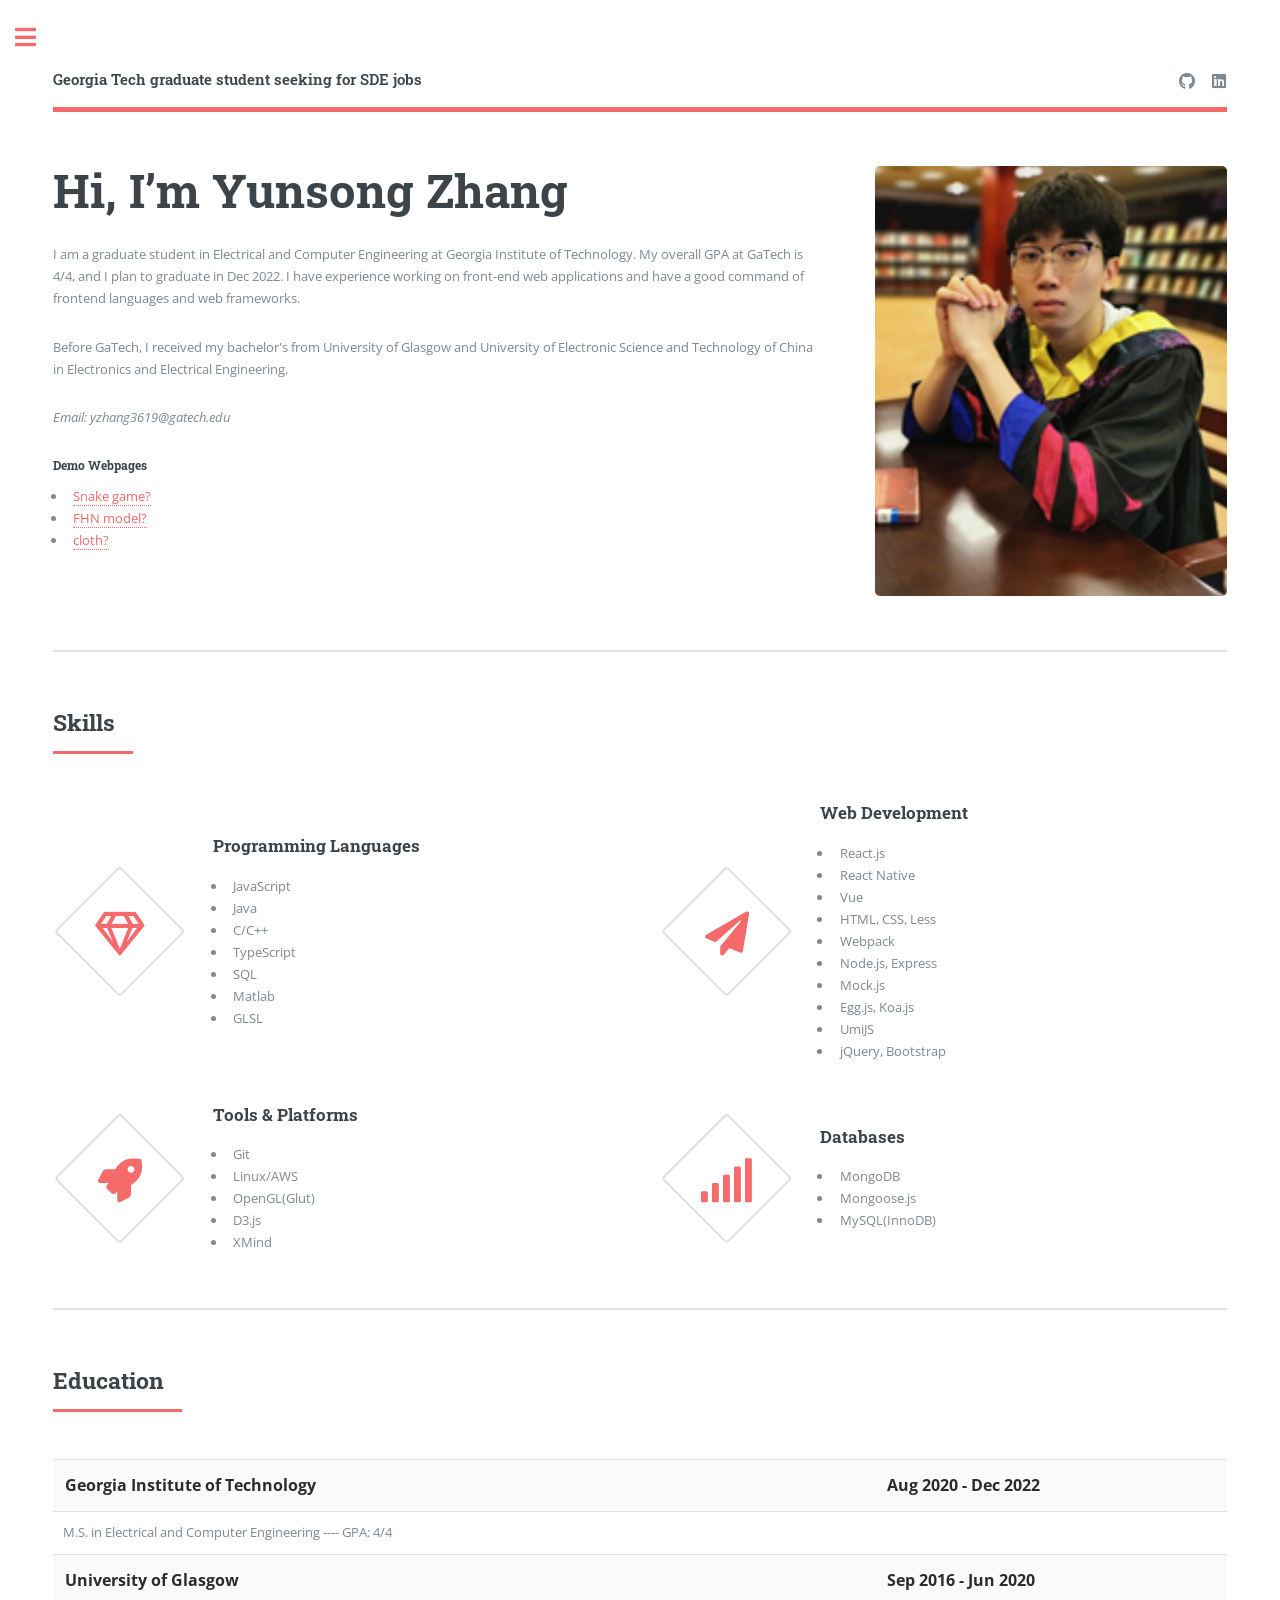
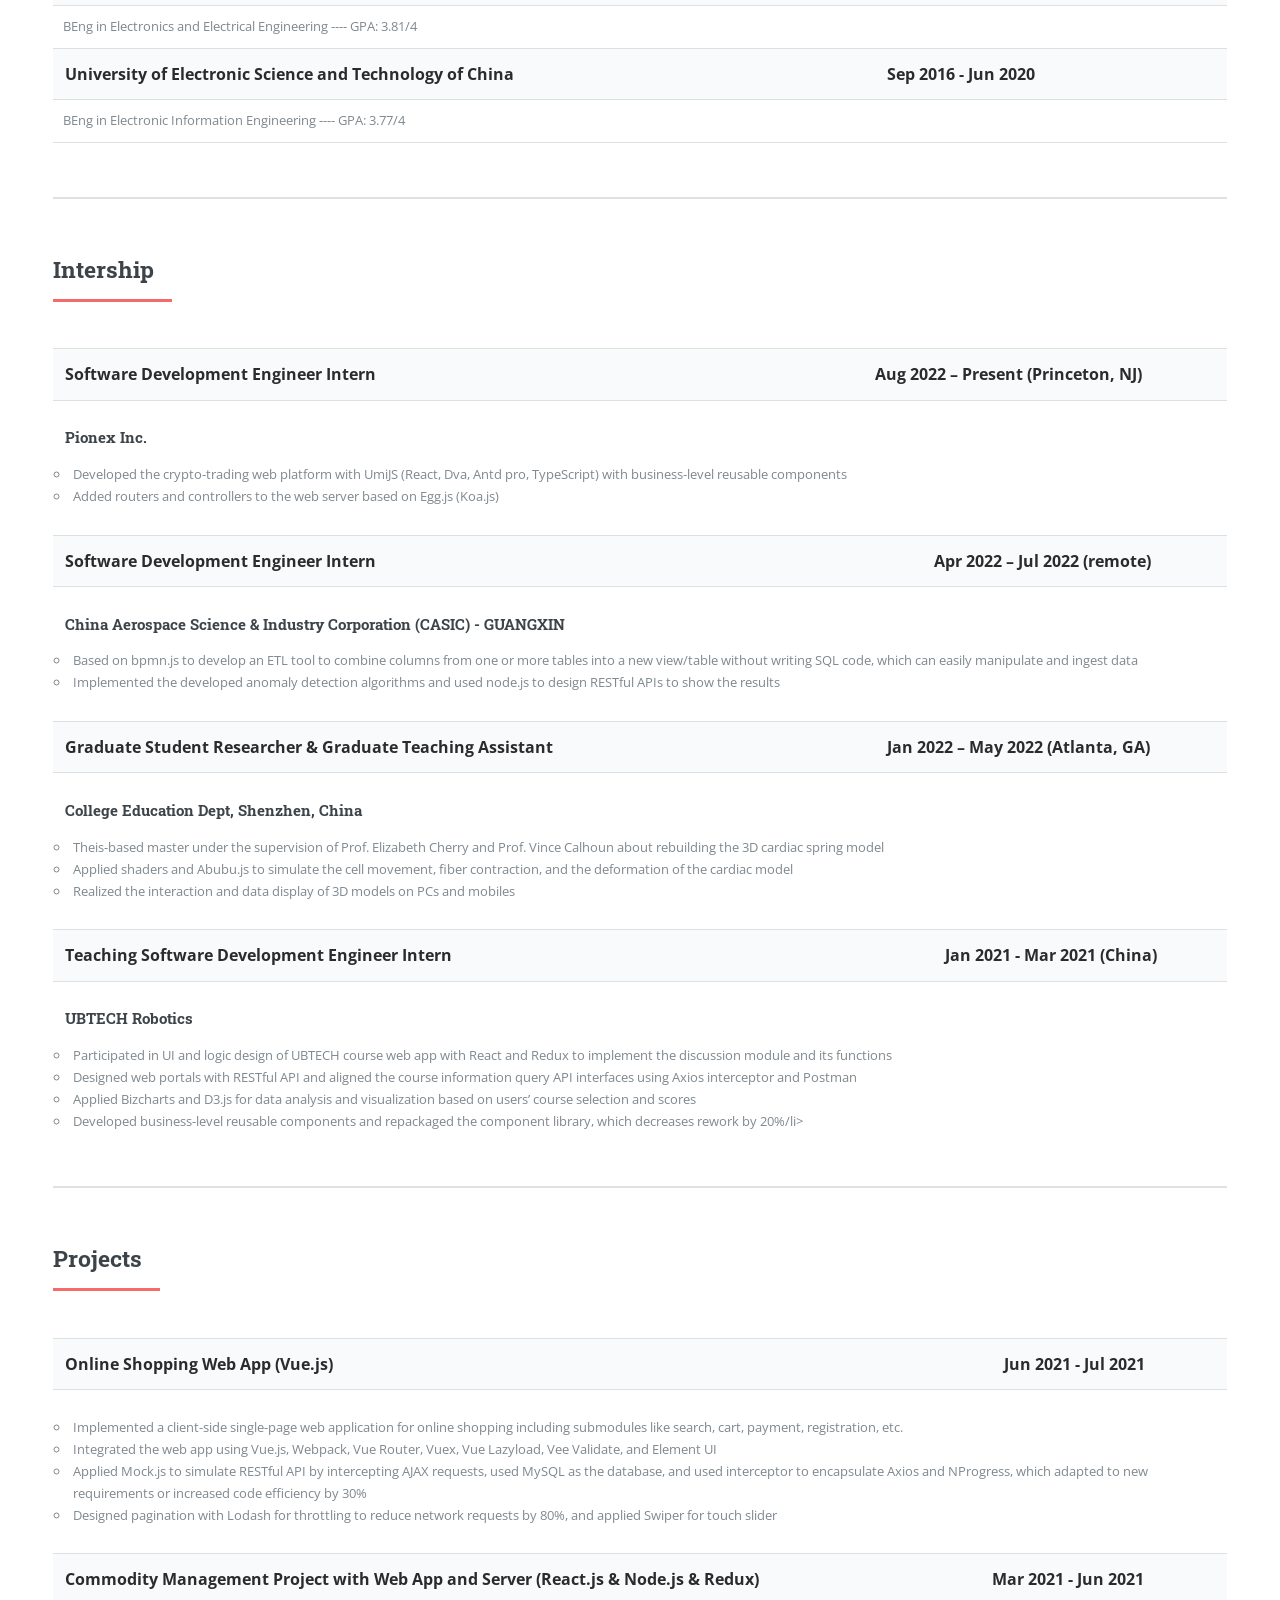
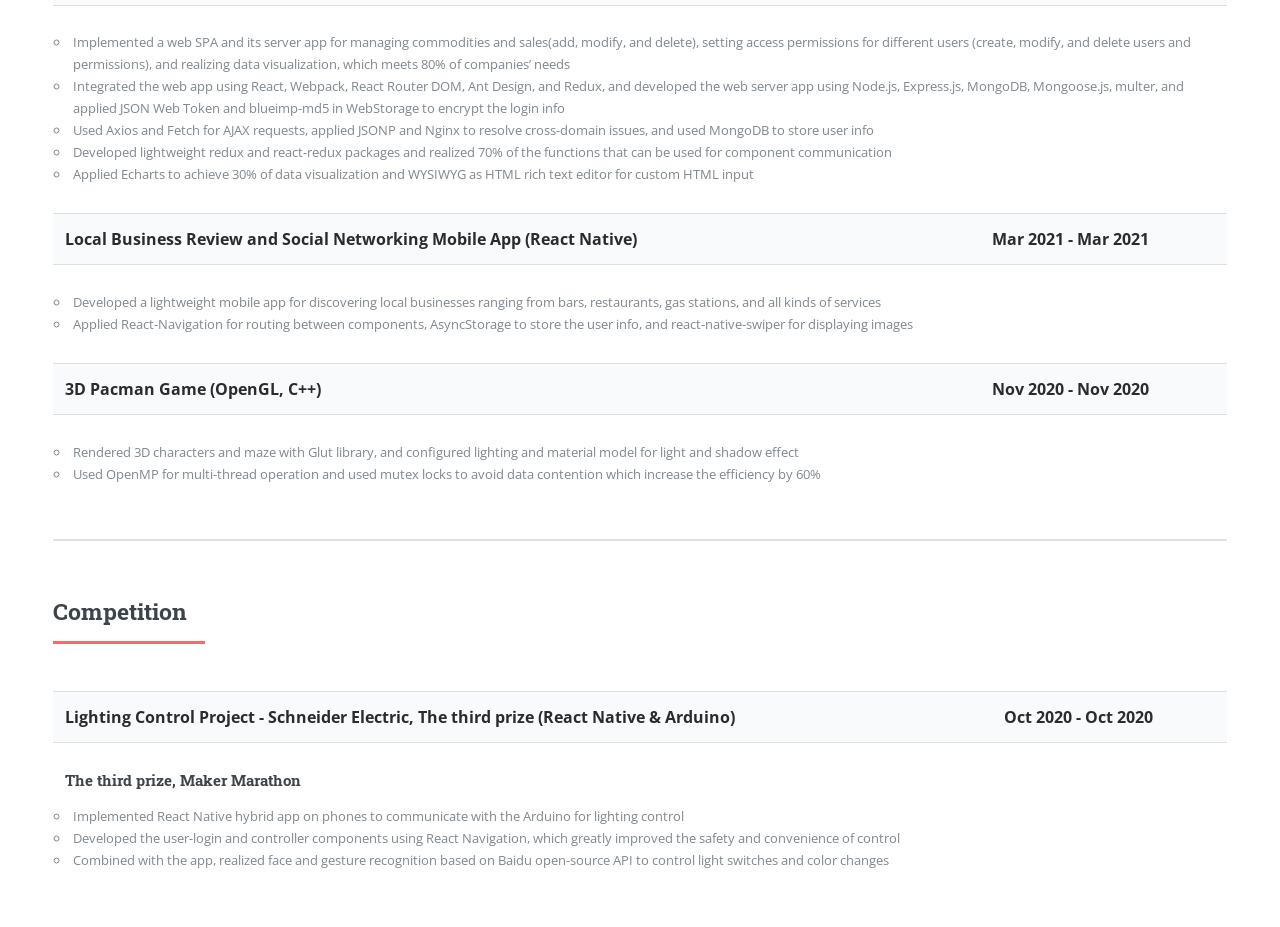
<file: index.html>
<!DOCTYPE HTML>

<html>
	<head>
		<title>Yunsong Zhang</title>
		<meta charset="utf-8" />
		<meta name="viewport" content="width=device-width, initial-scale=1, user-scalable=no" />
		<link rel="stylesheet" href="assets/css/main.css" />
	</head>
	<body class="is-preload">

		<!-- Wrapper -->
			<div id="wrapper">

				<!-- Main -->
					<div id="main">
						<div class="inner">

							<!-- Header -->
								<header id="header">
									<div class="logo"><strong>Georgia Tech graduate student seeking for SDE jobs</strong></div>
									<ul class="icons">
										<li><a href="https://github.com/JenghizZhang" class="icon brands fa-github"><span class="label">github</span></a></li>
										<li><a href="https://www.linkedin.com/in/yunsong-zhang-4806851b2/" class="icon brands fa-linkedin"><span class="label">linkedin</span></a></li>
									</ul>
								</header>

							<!-- Banner -->
								<section id="banner">
									<div class="content">
										<header>
											<h1>Hi, I’m Yunsong Zhang</h1>
										</header>
										<p>
											I am a graduate student in Electrical and Computer Engineering at Georgia Institute of Technology.
											My overall GPA at GaTech is 4/4, and I plan to graduate in Dec 2022. I have experience working on front-end web applications and have a good command of 
											frontend languages and web frameworks.
										</p>
										<p>
											Before GaTech, I received my bachelor's from University of Glasgow and University of Electronic Science and Technology of China in Electronics and Electrical Engineering.
										</p>
										
										<p>
											<i>Email: yzhang3619@gatech.edu</i>
										</p>
										<div class="content">
												<h5>Demo Webpages</h5>
												<ul>
													<li><a href="./snake/snake.html">Snake game?</a></li>
													<li><a href="./FHN/FHN.html">FHN model?</a></li >
													<li><a href="./cloth">cloth?</a></li >
												</ul>
											</div>
									</div>
									
									<span class="image object">
										<img src="images/pic01.jpg" />
									</span>
								</section>

							<!-- Section -->
								<section id="skills">
									<header class="major">
										<h2>Skills</h2>
									</header>
									<div class="features">
										<article>
											<span class="icon fa-gem"></span>
											<div class="content">
												<h3>Programming Languages</h3>
												<ul>
													<li>JavaScript</li>
													<li>Java</li>
													<li>C/C++</li>
													<li>TypeScript</li>
													<li>SQL</li>
													<li>Matlab</li>
													<li>GLSL</li>
												</ul>
											</div>
										</article>
										<article>
											<span class="icon solid fa-paper-plane"></span>
											<div class="content">
												<h3>Web Development</h3>
												<ul>
													<li>React.js</li>
													<li>React Native</li>
													<li>Vue</li>
													<li>HTML, CSS, Less</li>
													<li>Webpack</li>
													<li>Node.js, Express</li>
													<li>Mock.js</li>
													<li>Egg.js, Koa.js</li>
													<li>UmiJS</li>
													<li>jQuery, Bootstrap</li>
												</ul>
											</div>
										</article>
										<article>
											<span class="icon solid fa-rocket"></span>
											<div class="content">
												<h3>Tools & Platforms</h3>
												<ul>
													<li>Git</li>
													<li>Linux/AWS</li>
													<li>OpenGL(Glut)</li>
													<li>D3.js</li>
													<li>XMind</li>
												</ul>
											</div>
										</article>
										<article>
											<span class="icon solid fa-signal"></span>
											<div class="content">
												<h3>Databases</h3>
												<ul>
													<li>MongoDB</li>
													<li>Mongoose.js</li>
													<li>MySQL(InnoDB)</li>
												</ul>
											</div>
										</article>
									</div>
								</section>


								<section id="education">
									<div class="content" >
										<header class="major">
											<h2>Education</h2>
										</header>
										<table>
											<tr>
												<td style="width: 70%; font-size:larger; font-weight: bold; color: rgba(0, 0, 0, 0.829);">Georgia Institute of Technology</td>
												<td style="width: 30%; font-size:larger; font-weight: bold; color: rgba(0, 0, 0, 0.829);">Aug 2020 - Dec 2022</td>
											</tr>
											<tr>
												<td>M.S. in Electrical and Computer Engineering ---- GPA: 4/4</td>
											</tr>
											<tr>
												<td style="width: 70%; font-size:larger; font-weight: bold; color: rgba(0, 0, 0, 0.829);">University of Glasgow</td>
												<td style="width: 30%; font-size:larger; font-weight: bold; color: rgba(0, 0, 0, 0.829);">Sep 2016 - Jun 2020</td>
											</tr>
											<tr>
												<td>BEng in Electronics and Electrical Engineering ---- GPA: 3.81/4</td>
											</tr>
											<tr>
												<td style="width: 70%; font-size:larger; font-weight: bold; color: rgba(0, 0, 0, 0.829);">University of Electronic Science and Technology of China</td>
												<td style="width: 30%; font-size:larger; font-weight: bold; color: rgba(0, 0, 0, 0.829);">Sep 2016 - Jun 2020</td>
											</tr>
											<tr>
												<td>BEng in Electronic Information Engineering ---- GPA: 3.77/4</td>
											</tr>
										</table>
								</section>


								<section id="Intership">
									<div class="content" >
										<header class="major">
											<h2>Intership</h2>
										</header>
										<table>
											<tr>
												<td style="width: 69%; font-size:larger; font-weight: bold; color: rgba(0, 0, 0, 0.829);">Software Development Engineer Intern</td>
												<td style="width: 31%; font-size:larger; font-weight: bold; color: rgba(0, 0, 0, 0.829);">Aug 2022 – Present (Princeton, NJ)</td>
											</tr>
										</table>
										<h4 style="margin-left: 1%;">Pionex Inc.</h4>
										<ol style="list-style-type: circle;">
											<li>Developed the crypto-trading web platform with UmiJS (React, Dva, Antd pro, TypeScript) with business-level reusable components</li>
											<li>Added routers and controllers to the web server based on Egg.js (Koa.js)</li>
										</ol>

										<table>
											<tr>
												<td style="width: 74%; font-size:larger; font-weight: bold; color: rgba(0, 0, 0, 0.829);">Software Development Engineer Intern</td>
												<td style="width: 26%; font-size:larger; font-weight: bold; color: rgba(0, 0, 0, 0.829);">Apr 2022 – Jul 2022 (remote)</td>
											</tr>
										</table>
										<h4 style="margin-left: 1%;">China Aerospace Science & Industry Corporation (CASIC) - GUANGXIN</h4>
										<ol style="list-style-type: circle;">
											<li>Based on bpmn.js to develop an ETL tool to combine columns from one or more tables into a new view/table without writing SQL code, which can easily manipulate and ingest data</li>
											<li>Implemented the developed anomaly detection algorithms and used node.js to design RESTful APIs to show the results</li>
										</ol>

										<table>
											<tr>
												<td style="width: 70%; font-size:larger; font-weight: bold; color: rgba(0, 0, 0, 0.829);">Graduate Student Researcher & Graduate Teaching Assistant</td>
												<td style="width: 30%; font-size:larger; font-weight: bold; color: rgba(0, 0, 0, 0.829);">Jan 2022 – May 2022 (Atlanta, GA)</td>
											</tr>
										</table>
										<h4 style="margin-left: 1%;">College Education Dept, Shenzhen, China</h4>
										<ol style="list-style-type: circle;">
											<li>Theis-based master under the supervision of Prof. Elizabeth Cherry and Prof. Vince Calhoun about rebuilding the 3D cardiac spring model</li>
											<li>Applied shaders and Abubu.js to simulate the cell movement, fiber contraction, and the deformation of the cardiac model</li>
											<li>Realized the interaction and data display of 3D models on PCs and mobiles</li>
										</ol>

										<table>
											<tr>
												<td style="width: 75%; font-size:larger; font-weight: bold; color: rgba(0, 0, 0, 0.829);">Teaching Software Development Engineer Intern</td>
												<td style="width: 25%; font-size:larger; font-weight: bold; color: rgba(0, 0, 0, 0.829);">Jan 2021 - Mar 2021 (China)</td>
											</tr>
										</table>
										<h4 style="margin-left: 1%;">UBTECH Robotics</h4>
										<ol style="list-style-type: circle;">
											<li>Participated in UI and logic design of UBTECH course web app with React and Redux to implement the discussion module and its functions</li>
											<li>Designed web portals with RESTful API and aligned the course information query API interfaces using Axios interceptor and Postman</li>
											<li>Applied Bizcharts and D3.js for data analysis and visualization based on users’ course selection and scores</li>
											<li>Developed business-level reusable components and repackaged the component library, which decreases rework by 20%/li>
										</ol>
								</section>


								<section id="project">
									<div class="content" >
										<header class="major">
											<h2>Projects</h2>
										</header>
										<table>
											<tr>
												<td style="width: 80%; font-size:larger; font-weight: bold; color: rgba(0, 0, 0, 0.829);">Online Shopping Web App (Vue.js)</td>
												<td style="width: 20%; font-size:larger; font-weight: bold; color: rgba(0, 0, 0, 0.829);">Jun 2021 - Jul 2021</td>
											</tr>
										</table>
										<ol style="list-style-type: circle;">
											<li>Implemented a client-side single-page web application for online shopping including submodules like search, cart, payment, registration, etc.</li>
											<li>Integrated the web app using Vue.js, Webpack, Vue Router, Vuex, Vue Lazyload, Vee Validate, and Element UI</li>
											<li>Applied Mock.js to simulate RESTful API by intercepting AJAX requests, used MySQL as the database, and used interceptor to encapsulate Axios and NProgress, which adapted to new requirements or increased code efficiency by 30%</li>
											<li>Designed pagination with Lodash for throttling to reduce network requests by 80%, and applied Swiper for touch slider</li>
										</ol>
										
										<table>
											<tr>
												<td style="width: 79%; font-size:larger; font-weight: bold; color: rgba(0, 0, 0, 0.829);">Commodity Management Project with Web App and Server (React.js & Node.js & Redux)</td>
												<td style="width: 21%; font-size:larger; font-weight: bold; color: rgba(0, 0, 0, 0.829);">Mar 2021 - Jun 2021</td>
											</tr>
										</table>
										<ol style="list-style-type: circle;">
											<li>Implemented a web SPA and its server app for managing commodities and sales(add, modify, and delete), setting access permissions for different users (create, modify, and delete users and permissions), and realizing data visualization, which meets 80% of companies’ needs</li>
											<li>Integrated the web app using React, Webpack, React Router DOM, Ant Design, and Redux, and developed the web server app using Node.js, Express.js, MongoDB, Mongoose.js, multer, and applied JSON Web Token and blueimp-md5 in WebStorage to encrypt the login info</li>
											<li>Used Axios and Fetch for AJAX requests, applied JSONP and Nginx to resolve cross-domain issues, and used MongoDB to store user info</li>
											<li>Developed lightweight redux and react-redux packages and realized 70% of the functions that can be used for component communication</li>
											<li>Applied Echarts to achieve 30% of data visualization and WYSIWYG as HTML rich text editor for custom HTML input</li>
										</ol>

										<table>
											<tr>
												<td style="width: 79%; font-size:larger; font-weight: bold; color: rgba(0, 0, 0, 0.829);">Local Business Review and Social Networking Mobile App (React Native)</td>
												<td style="width: 21%; font-size:larger; font-weight: bold; color: rgba(0, 0, 0, 0.829);">Mar 2021 - Mar 2021</td>
											</tr>
										</table>
										<ol style="list-style-type: circle;">
											<li>Developed a lightweight mobile app for discovering local businesses ranging from bars, restaurants, gas stations, and all kinds of services</li>
											<li>Applied React-Navigation for routing between components, AsyncStorage to store the user info, and react-native-swiper for displaying images</li>
										</ol>

										<table>
											<tr>
												<td style="width: 79%; font-size:larger; font-weight: bold; color: rgba(0, 0, 0, 0.829);">3D Pacman Game (OpenGL, C++)</td>
												<td style="width: 21%; font-size:larger; font-weight: bold; color: rgba(0, 0, 0, 0.829);">Nov 2020 - Nov 2020</td>
											</tr>
										</table>
										<ol style="list-style-type: circle;">
											<li>Rendered 3D characters and maze with Glut library, and configured lighting and material model for light and shadow effect</li>
											<li>Used OpenMP for multi-thread operation and used mutex locks to avoid data contention which increase the efficiency by 60%</li>
										</ol>
								</section>



								<section id="competition">
									<div class="content" >
										<header class="major">
											<h2>Competition</h2>
										</header>
										<table>
											<tr>
												<td style="width: 80%; font-size:larger; font-weight: bold; color: rgba(0, 0, 0, 0.829);">Lighting Control Project - Schneider Electric, The third prize (React Native & Arduino)</td>
												<td style="width: 20%; font-size:larger; font-weight: bold; color: rgba(0, 0, 0, 0.829);">Oct 2020 - Oct 2020</td>
											</tr>
										</table>
										<h4 style="margin-left: 1%;">The third prize, Maker Marathon</h4>

										<ol style="list-style-type: circle;">
											<li>Implemented React Native hybrid app on phones to communicate with the Arduino for lighting control</li>
											<li>Developed the user-login and controller components using React Navigation, which greatly improved the safety and convenience of control</li>
											<li>Combined with the app, realized face and gesture recognition based on Baidu open-source API to control light switches and color changes</li>
										</ol>

								</section>

							<!-- Section -->
								<!-- <section>
									<header class="major">
										<h2>Ipsum sed dolor</h2>
									</header>
									<div class="posts">
										<article>
											<a href="#" class="image"><img src="images/pic01.jpg" alt="" /></a>
											<h3>Interdum aenean</h3>
											<p>Aenean ornare velit lacus, ac varius enim lorem ullamcorper dolore. Proin aliquam facilisis ante interdum. Sed nulla amet lorem feugiat tempus aliquam.</p>
											<ul class="actions">
												<li><a href="#" class="button">More</a></li>
											</ul>
										</article>
										<article>
											<a href="#" class="image"><img src="images/pic02.jpg" alt="" /></a>
											<h3>Nulla amet dolore</h3>
											<p>Aenean ornare velit lacus, ac varius enim lorem ullamcorper dolore. Proin aliquam facilisis ante interdum. Sed nulla amet lorem feugiat tempus aliquam.</p>
											<ul class="actions">
												<li><a href="#" class="button">More</a></li>
											</ul>
										</article>
										<article>
											<a href="#" class="image"><img src="images/pic03.jpg" alt="" /></a>
											<h3>Tempus ullamcorper</h3>
											<p>Aenean ornare velit lacus, ac varius enim lorem ullamcorper dolore. Proin aliquam facilisis ante interdum. Sed nulla amet lorem feugiat tempus aliquam.</p>
											<ul class="actions">
												<li><a href="#" class="button">More</a></li>
											</ul>
										</article>
										<article>
											<a href="#" class="image"><img src="images/pic04.jpg" alt="" /></a>
											<h3>Sed etiam facilis</h3>
											<p>Aenean ornare velit lacus, ac varius enim lorem ullamcorper dolore. Proin aliquam facilisis ante interdum. Sed nulla amet lorem feugiat tempus aliquam.</p>
											<ul class="actions">
												<li><a href="#" class="button">More</a></li>
											</ul>
										</article>
										<article>
											<a href="#" class="image"><img src="images/pic05.jpg" alt="" /></a>
											<h3>Feugiat lorem aenean</h3>
											<p>Aenean ornare velit lacus, ac varius enim lorem ullamcorper dolore. Proin aliquam facilisis ante interdum. Sed nulla amet lorem feugiat tempus aliquam.</p>
											<ul class="actions">
												<li><a href="#" class="button">More</a></li>
											</ul>
										</article>
										<article>
											<a href="#" class="image"><img src="images/pic06.jpg" alt="" /></a>
											<h3>Amet varius aliquam</h3>
											<p>Aenean ornare velit lacus, ac varius enim lorem ullamcorper dolore. Proin aliquam facilisis ante interdum. Sed nulla amet lorem feugiat tempus aliquam.</p>
											<ul class="actions">
												<li><a href="#" class="button">More</a></li>
											</ul>
										</article>
									</div>
								</section> -->

						</div>
					</div>

				<!-- Sidebar -->
					<div id="sidebar">
						<div class="inner">

							<!-- Search -->
								<!-- <section id="search" class="alt">
									<form method="post" action="#">
										<input type="text" name="query" id="query" placeholder="Search" />
									</form>
								</section> -->

							<!-- Menu -->
								<nav id="menu">
									<header class="major">
										<h2>Menu</h2>
									</header>
									<ul>
										<li><a href="#header">About Me</a></li>
										<li><a href="#skills">Skills</a></li>
										<li><a href="#education">education</a></li>
										<li><a href="#Intership">Intership</a></li>
										<li><a href="#project">projects</a></li>
										<li><a href="#competition">competition</a></li>
									</ul>
								</nav>

							

						</div>
					</div>

			</div>

		<!-- Scripts -->
			<script src="assets/js/jquery.min.js"></script>
			<script src="assets/js/browser.min.js"></script>
			<script src="assets/js/breakpoints.min.js"></script>
			<script src="assets/js/util.js"></script>
			<script src="assets/js/main.js"></script>

	</body>
</html>
</file>
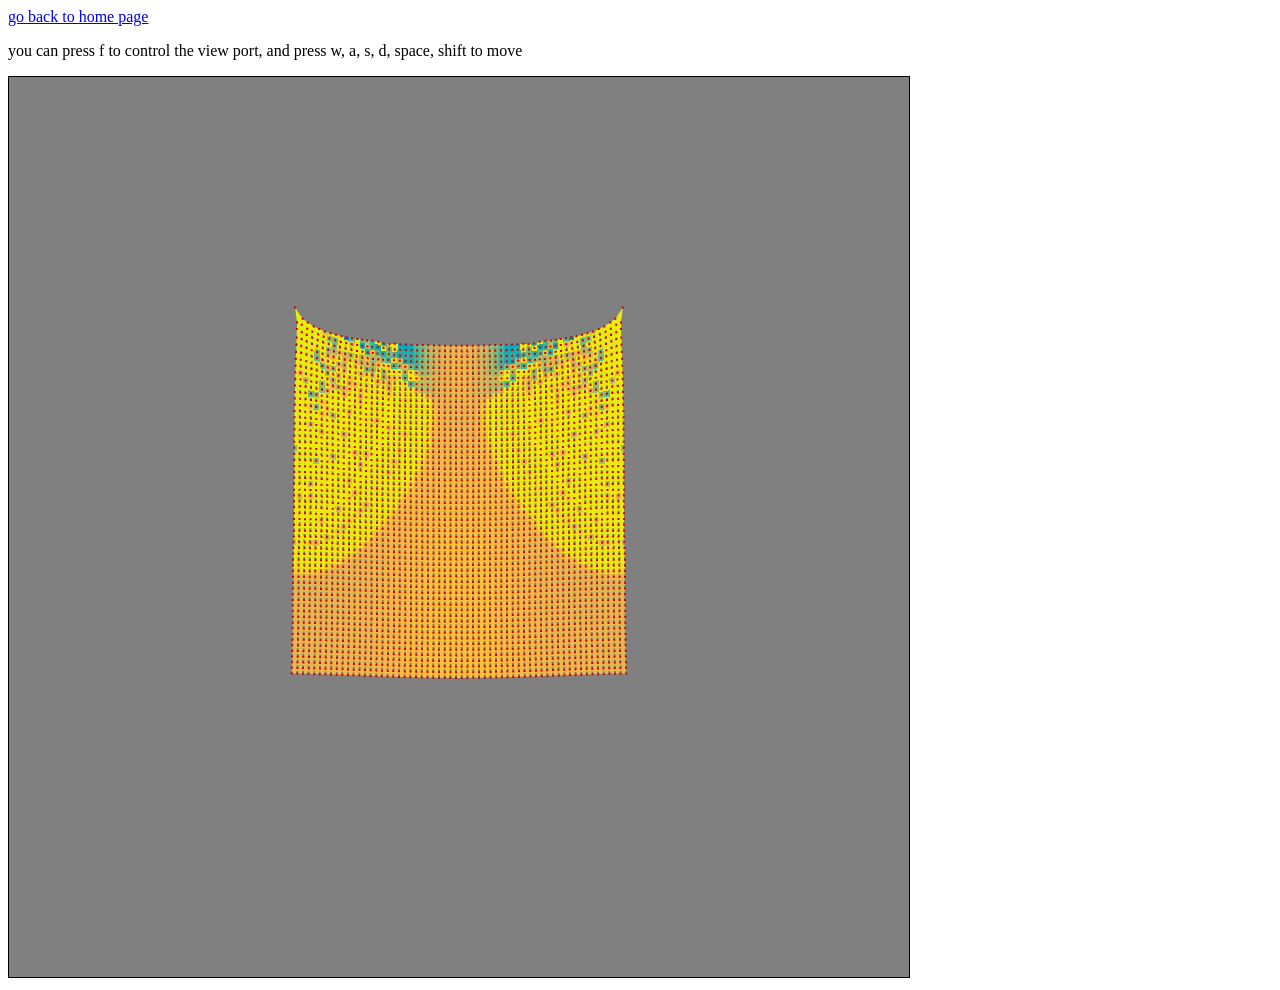
<file: cloth/index.html>
<!DOCTYPE html>

<html>

<head>

<meta charset="UTF-8">
<title>3D Cloth</title>

<script src='Abubu.js' type='text/javascript'></script>
<script src='shaders.js' type='text/javascript'></script>
<script >
	class CameraMatrixController {
		static keyWDown = false;
		static keyADown = false;
		static keySDown = false;
		static keyDDown = false;
		static keyShiftDown = false;
		static keySpaceDown = false;
		static flyToggle = false;

		static mouseDiffX = 0.0;
		static mouseDiffY = 0.0;

		static canvas; 

		constructor(options={}) {

			this.flySpeed = Abubu.readOption(options.flySpeed, 1.0);
			this.rotateSpeed = Abubu.readOption(options.rotateSpeed, 0.01);

			this.position = Abubu.readOption(options.position, [30.0, 20.0, 80.0]);
			// this.rotation = Abubu.readOption(options.rotation, [0.0, -0.25*3.14159]);
			this.rotation = Abubu.readOption(options.rotation, [0.0, .0]);

			this.fieldOfView = Abubu.readOption(options.fieldOfView, Math.PI/2.0);
			this.aspectRatio = Abubu.readOption(options.aspectRatio, 1.0);
			this.nearZClip = Abubu.readOption(options.nearZClip, 0.5);
			this.farZClip = Abubu.readOption(options.farZClip, 150.0);

			this.perspectiveMatrix = mat4.create();
			mat4.perspective(this.perspectiveMatrix, this.fieldOfView,
							this.aspectRatio, this.nearZClip, this.farZClip);
		}

		static addListeners(canvas) {
			CameraMatrixController.canvas = canvas;

			document.addEventListener('keydown', CameraMatrixController.keyDownHandler, false);
			document.addEventListener('keyup', CameraMatrixController.keyUpHandler, false);
			document.addEventListener('mousemove', CameraMatrixController.mouseHandler, false);


			canvas.requestPointerLock = canvas.requestPointerLock ||
										canvas.mozRequestPointerLock ||
										canvas.webkitRequestPointerLock;

			document.exitPointerLock = document.exitPointerLock ||
									document.mozExitPointerLock ||
									document.webkitExitPointerLock;

			document.addEventListener('pointerlockchange',
									CameraMatrixController.pointerLockHandler, false);
			document.addEventListener('mozpointerlockchange', 
									CameraMatrixController.pointerLockHandler, false);
			document.addEventListener('webkitpointerlockchange',
									CameraMatrixController.pointerLockHandler, false);
		}

		static pointerLockHandler(event) {
			if (!(document.pointerLockElement === CameraMatrixController.canvas ||
				document.mozPointerLockElement === CameraMatrixController.canvas ||
				document.webkitPointerLockElement === CameraMatrixController.canvas)) {
				// Pointer was just unlocked
				CameraMatrixController.flyToggle = false;
			}
		}

		static keyDownHandler(event) {
			switch (event.keyCode) {
			case 87:
				CameraMatrixController.keyWDown = true;
				break;
			case 65:
				CameraMatrixController.keyADown = true; 
				break;
			case 83:
				CameraMatrixController.keySDown = true; 
				break;
			case 68:
				CameraMatrixController.keyDDown = true;
				break;
			case 16:
				CameraMatrixController.keyShiftDown = true;
				break;
			case 32:
				CameraMatrixController.keySpaceDown = true;
				break;
			case 70:
				CameraMatrixController.flyToggle = !CameraMatrixController.flyToggle;
				if (CameraMatrixController.flyToggle) {
					CameraMatrixController.canvas.requestPointerLock();
				} else {
					document.exitPointerLock();
				}

				CameraMatrixController.mouseDiffX = 0.0;
				CameraMatrixController.mouseDiffY = 0.0;
				break;
			default:
			}
		}

		static keyUpHandler(event) {
			switch (event.keyCode) {
			case 87:
				CameraMatrixController.keyWDown = false
				break;
			case 65:
				CameraMatrixController.keyADown = false; 
				break;
			case 83:
				CameraMatrixController.keySDown = false; 
				break;
			case 68:
				CameraMatrixController.keyDDown = false;
				break;
			case 16:
				CameraMatrixController.keyShiftDown = false;
				break;
			case 32:
				CameraMatrixController.keySpaceDown = false;
				break;
			default:
			}
		}

		static mouseHandler(event) {
			CameraMatrixController.mouseDiffX += event.movementX;
			CameraMatrixController.mouseDiffY += event.movementY;
		}

		updateCameraMatrix() {
			if (CameraMatrixController.flyToggle) {
				this.rotation[0] -= CameraMatrixController.mouseDiffY*this.rotateSpeed;
				this.rotation[1] -= CameraMatrixController.mouseDiffX*this.rotateSpeed;

				CameraMatrixController.mouseDiffX = 0.0;
				CameraMatrixController.mouseDiffY = 0.0;

				var forwards = [0.0, 0.0, -this.flySpeed];
				vec3.rotateY(forwards, forwards, [0.0, 0.0, 0.0], this.rotation[1]);
				var right = vec3.clone(forwards);
				right[0] = -forwards[2];
				right[2] = forwards[0]; 

				if (CameraMatrixController.keyWDown) vec3.add(this.position, this.position, forwards);
				if (CameraMatrixController.keySDown) vec3.scaleAndAdd(this.position, this.position, forwards, -1.0);
				if (CameraMatrixController.keyDDown) vec3.add(this.position, this.position, right);
				if (CameraMatrixController.keyADown) vec3.scaleAndAdd(this.position, this.position, right, -1.0);
				if (CameraMatrixController.keyShiftDown) vec3.add(this.position, this.position, [0.0, -this.flySpeed, 0.0]);
				if (CameraMatrixController.keySpaceDown) vec3.add(this.position, this.position, [0.0, this.flySpeed, 0.0]);

			}
		}

		getCameraMatrix() {
			var cameraMatrix = mat4.clone(this.perspectiveMatrix);
			var rotationInv = [-this.rotation[0], -this.rotation[1]];
			var positionInv = [-this.position[0], -this.position[1], -this.position[2]];
			mat4.rotateX(cameraMatrix, cameraMatrix, rotationInv[0]);
			mat4.rotateY(cameraMatrix, cameraMatrix, rotationInv[1]);
			mat4.translate(cameraMatrix, cameraMatrix, positionInv)
			return cameraMatrix;
		}
	}

	class Cloth {
		constructor(options={}) {

		}
	}
	function genClothGridPoints(width, height, scale=1) {
		var clothPoints = new Array(3*width*height);

		for (var y = 0; y < height; y++) {
			for (var x = 0; x < width; x++) {
				var idx = 3*(width*y + x);
				clothPoints[idx] = scale*(x + 0.5);
				clothPoints[idx + 1] = scale*(height - y - 0.5);
				clothPoints[idx + 2] = 0.0;
			}
		}
		return clothPoints;
	}

	// Generates the set of points needed to define the WebGL geometry
	// as a gl_TRIANGLE_STRIP
	//
	// width:        the width of the generated grid
	// height:       the height of the generated grid
	// vertexPoints: the grid points generated by genGridPoints
	// 
	// returns the set of verticies as a gl_TRIANGLE_STRIP that define the cloth surface 
	function genClothGeometryPoints(width, height, vertexPoints) {
		var clothPoints = new Array(3*(height - 1)*(2*width + 2));

		for (var y = 0; y < height - 1; y++) {
			var clothPointsIdx0 = 3*(y*(2*width + 2));
			var vertPointsIdx0 = 3*width*y; 
			clothPoints[clothPointsIdx0] = vertexPoints[vertPointsIdx0];
			clothPoints[clothPointsIdx0 + 1] = vertexPoints[vertPointsIdx0 + 1];
			clothPoints[clothPointsIdx0 + 2] = vertexPoints[vertPointsIdx0 + 2];

			for (var x = 0; x < width; x++) {
				var clothPointsIdx = 3*(y*(2*width + 2) + 2*x + 1);
				var vertPointsIdx = 3*(width*y + x);
				clothPoints[clothPointsIdx] = vertexPoints[vertPointsIdx];
				clothPoints[clothPointsIdx + 1] = vertexPoints[vertPointsIdx + 1];
				clothPoints[clothPointsIdx + 2] = vertexPoints[vertPointsIdx + 2];

				var vertPointsNextRowIdx = 3*(width*(y + 1) + x);
				clothPoints[clothPointsIdx + 3] = vertexPoints[vertPointsNextRowIdx];
				clothPoints[clothPointsIdx + 4] = vertexPoints[vertPointsNextRowIdx + 1];
				clothPoints[clothPointsIdx + 5] = vertexPoints[vertPointsNextRowIdx + 2];
			}

			var clothPointsIdxLast = 3*(y*(2*width + 2) + 2*width + 1);
			var vertPointsIdxLast = 3*(width*(y + 1) + width - 1);
			clothPoints[clothPointsIdxLast] = vertexPoints[vertPointsIdxLast];
			clothPoints[clothPointsIdxLast + 1] = vertexPoints[vertPointsIdxLast + 1];
			clothPoints[clothPointsIdxLast + 2] = vertexPoints[vertPointsIdxLast + 2];
		}

		return clothPoints;
	}

	// Helper function to print the verticies stored at each index of an array
	//
	// array: the array to print
	function printVertexArray(array) {
		for (var i = 0; i < array.length; i = i + 3) {
			console.log("(".concat(array[i], " ",
								array[i + 1], " ",
								array[i + 2], ") vertex number = ", i/3));
		}
	}

	function print4x4Array(array) {
		for (var i = 0; i < array.length; i = i + 4) {
			console.log("(".concat(array[i], " ",
								array[i + 1], " ",
								array[i + 2], " ",
								array[i + 3], "), row ", i/4));
		}
	}


</script>

</head>

<body>
    <div><a href="../index.html">go back to home page</a></div>
	<p>you can press f to control the view port, and press w, a, s, d, space, shift to move</p>

<canvas  id="main-canvas" 
         width=900 height=900
         style="border:1px solid #000000;" >
   <!-- This message is displayed if canvas is not available -->
   Your browser does not support the HTML5 canvas tag.
</canvas>

<script>

	var modelParams = {

		clothWidth : 60,
		clothHeight : 60,
		clothScale : 1.0,

		displayWidth:  900,
		displayHeight: 900,


		timestep : 0.01,
		renderInterval : 200,

		k_sheer : 4.0,
		k_tension : 4.0,
		k_fold : 4.0,

		d_sheer : 3.0,
		d_tension : 3.0,
		d_fold : 3.0,

		point_mass : 1,
		gravity : -0.01

	}

	var mainCanvas = document.getElementById('main-canvas');
	mainCanvas.width = modelParams.displayWidth;
	mainCanvas.height = modelParams.displayHeight;

	var camera = new CameraMatrixController();
	CameraMatrixController.addListeners(mainCanvas);

	var vertexPoints = genClothGridPoints(modelParams.clothWidth,
										  modelParams.clothHeight,
										  modelParams.scale);
	var geometryPoints = genClothGeometryPoints(modelParams.clothWidth,
												modelParams.clothHeight,
												vertexPoints);

	var init_positions = new Float32Array(4*modelParams.clothWidth*modelParams.clothHeight);
	var init_velocities = new Float32Array(4*modelParams.clothWidth*modelParams.clothHeight);
	var init_forces = new Float32Array(4*modelParams.clothWidth*modelParams.clothHeight);

	var e_positions = new Abubu.Float32Texture(modelParams.clothWidth,
									   		   modelParams.clothHeight,
									   		   {data: init_positions});
	var o_positions = new Abubu.Float32Texture(modelParams.clothWidth,
									   		   modelParams.clothHeight,
									   		   {data: init_positions});
	var e_velocities = new Abubu.Float32Texture(modelParams.clothWidth,
									   			modelParams.clothHeight,
									   			{data: init_velocities});
	var o_velocities = new Abubu.Float32Texture(modelParams.clothWidth,
									   			modelParams.clothHeight,
									   			{data: init_velocities});
	var forces = new Abubu.Float32Texture(modelParams.clothWidth,
										  modelParams.clothHeight,
										  {data: init_forces});

	var forceUpdater = new Abubu.Solver({
		vertexShader : passThroughVS,
		fragmentShader : forceUpdaterFS,
		uniforms : {
			positions     : {type: 't', value: e_positions},
			velocities    : {type: 't', value: e_velocities},
			gravity       : {type: 'f', value: modelParams.gravity},
			node_mass     : {type: 'f', value: modelParams.node_mass},
			k_sheer   	  : {type: 'f', value: modelParams.k_sheer},
			k_tension 	  : {type: 'f', value: modelParams.k_tension},
			k_fold    	  : {type: 'f', value: modelParams.k_fold},
			d_sheer   	  : {type: 'f', value: modelParams.d_sheer},
			d_tension 	  : {type: 'f', value: modelParams.d_tension},
			d_fold    	  : {type: 'f', value: modelParams.d_fold},

			clothScale    : {type: 'f', value: modelParams.clothScale},
			clothWidth    : {type: 'i', value: modelParams.clothWidth},
			clothHeight   : {type: 'i', value: modelParams.clothHeight},
			gravity       : {type: 'f', value: modelParams.gravity}
		},
		renderTargets : {
			forces : {location: 0, target: forces}
		}
	});

	var pointUpdater = new Abubu.Solver({
		vertexShader : passThroughVS,
		fragmentShader : pointUpdaterFS,
		uniforms : {
			in_positions  : {type: 't', value: e_positions},
			in_velocities : {type: 't', value: e_velocities},
			forces        : {type: 't', value: forces},

			clothWidth    : {type: 'i', value: modelParams.clothWidth},
			clothHeight   : {type: 'i', value: modelParams.clothHeight},
			timestep  	  : {type: 'f', value: modelParams.timestep},
			point_mass    : {type: 'f', value: modelParams.point_mass},
			time          : {type: 'i', value: 0}
		},
		renderTargets : {
			out_positions  : {location: 0, target: o_positions},
			out_velocities : {location: 1, target: o_velocities}
		}
	});

	var pointPlotter = new Abubu.Solver({
		vertexShader : plotterVS,
		fragmentShader : pointPlotterFS,
		depthTest : true,
		geometry : {
			vertices : vertexPoints,
			noVertices : vertexPoints.length/3,
			noCoords : 3,
			premitive : 'points',
		},
		uniforms : {
			cameraMatrix    : {type: 'mat4', value: camera.getCameraMatrix()},
			positions       : {type: 't', value: o_positions},
			colors 			: {type: 't', value: forces},
			width           : {type: 'i', value: modelParams.clothWidth},
			height          : {type: 'i', value: modelParams.clothHeight},
			scale			: {type: 'f', value: modelParams.clothScale}
		},
		canvas : mainCanvas,
		clear : false
	});

	colorMaps = Abubu.getColormaps();
	var sheetPlotter = new Abubu.Solver({
		vertexShader : plotterVS,
		fragmentShader : sheetPlotterFS,
		depthTest : true,
		geometry : {
		    vertices : geometryPoints,
		    noVertices: geometryPoints.length/3, // No of vertices
		    noCoords  : 3, // No of coordinates
		    premitive : 'triangle_strip',
		},
		uniforms : {
			cameraMatrix    : {type: 'mat4', value: camera.getCameraMatrix()},
			positions       : {type: 't', value: o_positions},
			width           : {type: 'i', value: modelParams.clothWidth},
			height          : {type: 'i', value: modelParams.clothHeight},

			scale			: {type: 'f', value: modelParams.clothScale},
			plotField		: {type: 't', value: forces},
			colorMap 		: {type: 't', value: colorMaps.parula.texture}
		},
		canvas : mainCanvas,
		clear : true,
		clearColor : [0.5, 0.5, 0.5, 1.0]
	});
	sheetPlotter.setSamplerMinFilter('plotField', 'LINEAR');
	sheetPlotter.setSamplerMagFilter('plotField', 'LINEAR');

	var timestep = 0;
	var render = function() {
		for (var i = 0; i < modelParams.renderInterval; i++) {
			pointUpdater.setUniform('time', i);

			if (timestep % 2 === 0) {
				forceUpdater.setUniform('positions', e_positions);
				forceUpdater.setUniform('velocities', e_velocities);

				pointUpdater.setUniform('in_positions', e_positions);
				pointUpdater.setUniform('in_velocities', e_velocities);
				pointUpdater.setRenderTarget('out_positions', o_positions);
				pointUpdater.setRenderTarget('out_velocities', o_velocities);
			} else {
				forceUpdater.setUniform('positions', o_positions);
				forceUpdater.setUniform('velocities', o_velocities);

				pointUpdater.setUniform('in_positions', o_positions);
				pointUpdater.setUniform('in_velocities', o_velocities);
				pointUpdater.setRenderTarget('out_positions', e_positions);
				pointUpdater.setRenderTarget('out_velocities', e_velocities);
			}

			forceUpdater.render();
			pointUpdater.render();

			timestep++;
		}

		camera.updateCameraMatrix();
		sheetPlotter.setUniform("cameraMatrix", camera.getCameraMatrix());
		pointPlotter.setUniform("cameraMatrix", camera.getCameraMatrix());

		sheetPlotter.render();
		pointPlotter.render();

		requestAnimationFrame(render);
	}
	render();

</script>

</body>
</html>
</file>
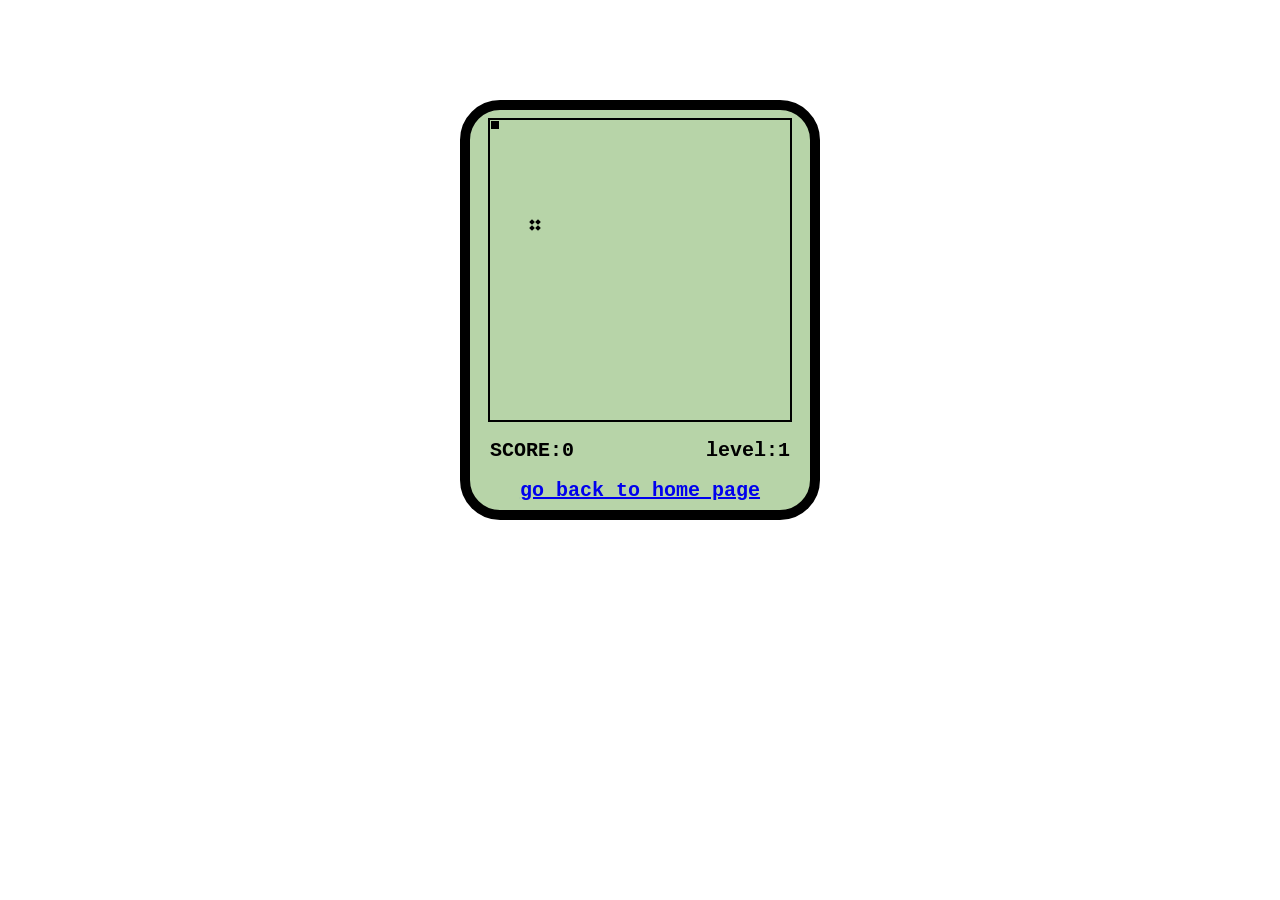
<file: snake.html>
<!doctype html><html lang="zh"><head><meta charset="UTF-8"><title>snake</title></head><body><div id="main"><div id="stage"><div id="snake"><div></div></div><div id="food"><div></div><div></div><div></div><div></div></div></div><div id="score-panel"><div>SCORE:<span id="score">0</span></div><div>level:<span id="level">1</span></div></div><div><a href="./index.html">go back to home page</a></div></div><script src="bundle.js"></script></body></html>
</file>
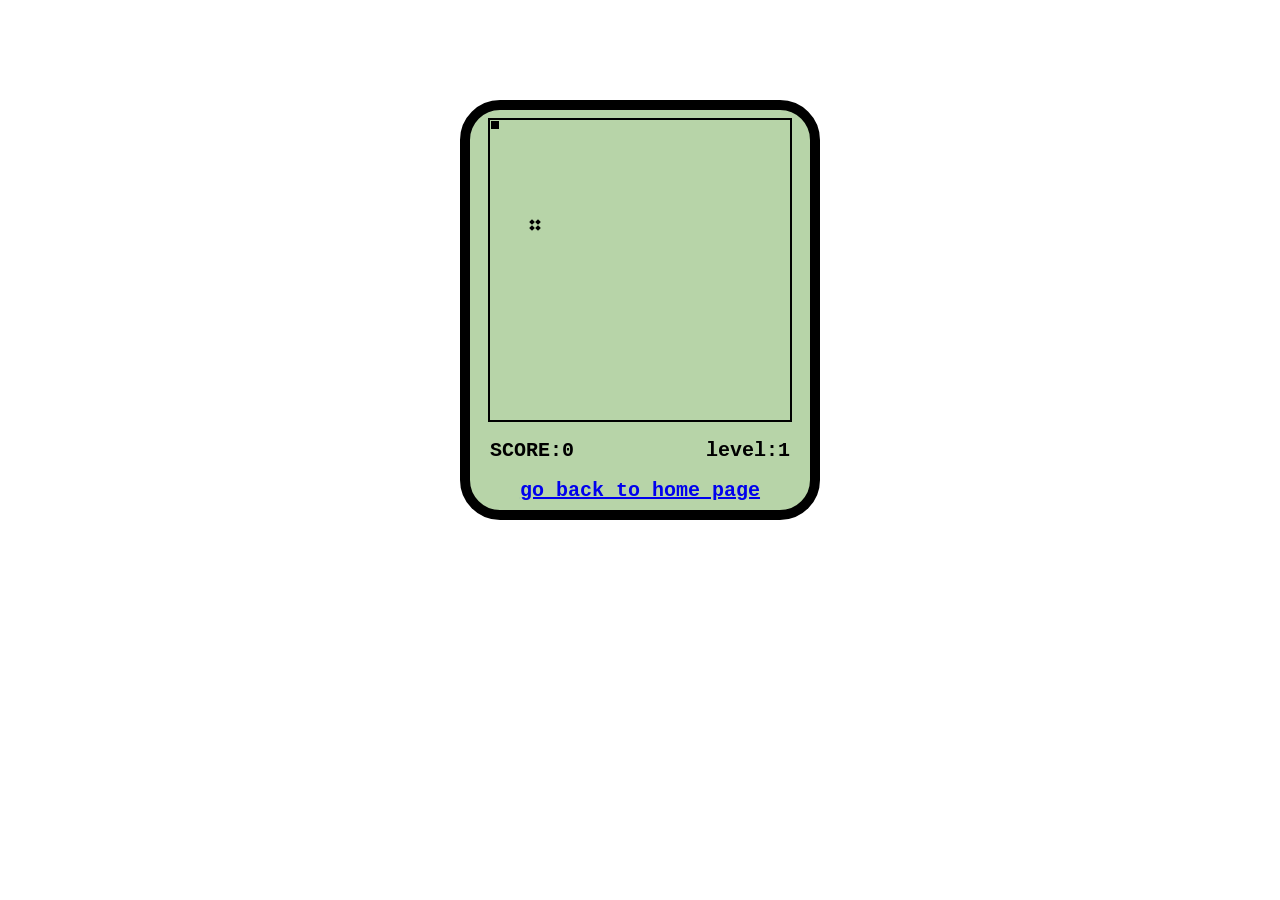
<file: snake/snake.html>
<!doctype html><html lang="zh"><head><meta charset="UTF-8"><title>snake</title></head><body><div id="main"><div id="stage"><div id="snake"><div></div></div><div id="food"><div></div><div></div><div></div><div></div></div></div><div id="score-panel"><div>SCORE:<span id="score">0</span></div><div>level:<span id="level">1</span></div></div><div><a href="../index.html">go back to home page</a></div></div><script src="bundle.js"></script></body></html>
</file>
<file: assets/css/main.css>
@import url(fontawesome-all.min.css);
@import url("https://fonts.googleapis.com/css?family=Open+Sans:400,600,400italic,600italic|Roboto+Slab:400,700");
/*
	Editorial by HTML5 UP
	html5up.net | @ajlkn
	Free for personal and commercial use under the CCA 3.0 license (html5up.net/license)
*/
html, body, div, span, applet, object,
iframe, h1, h2, h3, h4, h5, h6, p, blockquote,
pre, a, abbr, acronym, address, big, cite,
code, del, dfn, em, img, ins, kbd, q, s, samp,
small, strike, strong, sub, sup, tt, var, b,
u, i, center, dl, dt, dd, ol, ul, li, fieldset,
form, label, legend, table, caption, tbody,
tfoot, thead, tr, th, td, article, aside,
canvas, details, embed, figure, figcaption,
footer, header, hgroup, menu, nav, output, ruby,
section, summary, time, mark, audio, video {
  margin: 0;
  padding: 0;
  border: 0;
  font-size: 100%;
  font: inherit;
  vertical-align: baseline; }

article, aside, details, figcaption, figure,
footer, header, hgroup, menu, nav, section {
  display: block; }

body {
  line-height: 1; }

ol, ul {
  list-style: none; }

blockquote, q {
  quotes: none; }
  blockquote:before, blockquote:after, q:before, q:after {
    content: '';
    content: none; }

table {
  border-collapse: collapse;
  border-spacing: 0; }

body {
  -webkit-text-size-adjust: none; }

mark {
  background-color: transparent;
  color: inherit; }

input::-moz-focus-inner {
  border: 0;
  padding: 0; }

input, select, textarea {
  -moz-appearance: none;
  -webkit-appearance: none;
  -ms-appearance: none;
  appearance: none; }

/* Basic */
@-ms-viewport {
  width: device-width; }

body {
  -ms-overflow-style: scrollbar; }

@media screen and (max-width: 480px) {
  html, body {
    min-width: 320px; } }

html {
  box-sizing: border-box; }

*, *:before, *:after {
  box-sizing: inherit; }

body {
  background: #ffffff; }
  body.is-preload *, body.is-preload *:before, body.is-preload *:after, body.is-resizing *, body.is-resizing *:before, body.is-resizing *:after {
    -moz-animation: none !important;
    -webkit-animation: none !important;
    -ms-animation: none !important;
    animation: none !important;
    -moz-transition: none !important;
    -webkit-transition: none !important;
    -ms-transition: none !important;
    transition: none !important; }

/* Type */
body, input, select, textarea {
  color: #7f888f;
  font-family: "Open Sans", sans-serif;
  font-size: 13pt;
  font-weight: 400;
  line-height: 1.65; }
  @media screen and (max-width: 1680px) {
    body, input, select, textarea {
      font-size: 11pt; } }
  @media screen and (max-width: 1280px) {
    body, input, select, textarea {
      font-size: 10pt; } }
  @media screen and (max-width: 360px) {
    body, input, select, textarea {
      font-size: 9pt; } }

a {
  -moz-transition: color 0.2s ease-in-out, border-bottom-color 0.2s ease-in-out;
  -webkit-transition: color 0.2s ease-in-out, border-bottom-color 0.2s ease-in-out;
  -ms-transition: color 0.2s ease-in-out, border-bottom-color 0.2s ease-in-out;
  transition: color 0.2s ease-in-out, border-bottom-color 0.2s ease-in-out;
  border-bottom: dotted 1px;
  color: #f56a6a;
  text-decoration: none; }
  a:hover {
    border-bottom-color: #f56a6a;
    color: #f56a6a !important; }
    a:hover strong {
      color: inherit; }

strong, b {
  color: #3d4449;
  font-weight: 600; }

em, i {
  font-style: italic; }

p {
  margin: 0 0 2em 0; }

h1, h2, h3, h4, h5, h6 {
  color: #3d4449;
  font-family: "Roboto Slab", serif;
  font-weight: 700;
  line-height: 1.5;
  margin: 0 0 1em 0; }
  h1 a, h2 a, h3 a, h4 a, h5 a, h6 a {
    color: inherit;
    text-decoration: none;
    border-bottom: 0; }

h1 {
  font-size: 4em;
  margin: 0 0 0.5em 0;
  line-height: 1.3; }

h2 {
  font-size: 1.75em; }

h3 {
  font-size: 1.25em; }

h4 {
  font-size: 1.1em; }

h5 {
  font-size: 0.9em; }

h6 {
  font-size: 0.7em; }

@media screen and (max-width: 1680px) {
  h1 {
    font-size: 3.5em; } }

@media screen and (max-width: 980px) {
  h1 {
    font-size: 3.25em; } }

@media screen and (max-width: 736px) {
  h1 {
    font-size: 2em;
    line-height: 1.4; }
  h2 {
    font-size: 1.5em; } }

sub {
  font-size: 0.8em;
  position: relative;
  top: 0.5em; }

sup {
  font-size: 0.8em;
  position: relative;
  top: -0.5em; }

blockquote {
  border-left: solid 3px rgba(210, 215, 217, 0.75);
  font-style: italic;
  margin: 0 0 2em 0;
  padding: 0.5em 0 0.5em 2em; }

code {
  background: rgba(230, 235, 237, 0.25);
  border-radius: 0.375em;
  border: solid 1px rgba(210, 215, 217, 0.75);
  font-family: "Courier New", monospace;
  font-size: 0.9em;
  margin: 0 0.25em;
  padding: 0.25em 0.65em; }

pre {
  -webkit-overflow-scrolling: touch;
  font-family: "Courier New", monospace;
  font-size: 0.9em;
  margin: 0 0 2em 0; }
  pre code {
    display: block;
    line-height: 1.75;
    padding: 1em 1.5em;
    overflow-x: auto; }

hr {
  border: 0;
  border-bottom: solid 1px rgba(210, 215, 217, 0.75);
  margin: 2em 0; }
  hr.major {
    margin: 3em 0; }

.align-left {
  text-align: left; }

.align-center {
  text-align: center; }

.align-right {
  text-align: right; }

/* Row */
.row {
  display: flex;
  flex-wrap: wrap;
  box-sizing: border-box;
  align-items: stretch; }
  .row > * {
    box-sizing: border-box; }
  .row.gtr-uniform > * > :last-child {
    margin-bottom: 0; }
  .row.aln-left {
    justify-content: flex-start; }
  .row.aln-center {
    justify-content: center; }
  .row.aln-right {
    justify-content: flex-end; }
  .row.aln-top {
    align-items: flex-start; }
  .row.aln-middle {
    align-items: center; }
  .row.aln-bottom {
    align-items: flex-end; }
  .row > .imp {
    order: -1; }
  .row > .col-1 {
    width: 8.33333%; }
  .row > .off-1 {
    margin-left: 8.33333%; }
  .row > .col-2 {
    width: 16.66667%; }
  .row > .off-2 {
    margin-left: 16.66667%; }
  .row > .col-3 {
    width: 25%; }
  .row > .off-3 {
    margin-left: 25%; }
  .row > .col-4 {
    width: 33.33333%; }
  .row > .off-4 {
    margin-left: 33.33333%; }
  .row > .col-5 {
    width: 41.66667%; }
  .row > .off-5 {
    margin-left: 41.66667%; }
  .row > .col-6 {
    width: 50%; }
  .row > .off-6 {
    margin-left: 50%; }
  .row > .col-7 {
    width: 58.33333%; }
  .row > .off-7 {
    margin-left: 58.33333%; }
  .row > .col-8 {
    width: 66.66667%; }
  .row > .off-8 {
    margin-left: 66.66667%; }
  .row > .col-9 {
    width: 75%; }
  .row > .off-9 {
    margin-left: 75%; }
  .row > .col-10 {
    width: 83.33333%; }
  .row > .off-10 {
    margin-left: 83.33333%; }
  .row > .col-11 {
    width: 91.66667%; }
  .row > .off-11 {
    margin-left: 91.66667%; }
  .row > .col-12 {
    width: 100%; }
  .row > .off-12 {
    margin-left: 100%; }
  .row.gtr-0 {
    margin-top: 0;
    margin-left: 0em; }
    .row.gtr-0 > * {
      padding: 0 0 0 0em; }
    .row.gtr-0.gtr-uniform {
      margin-top: 0em; }
      .row.gtr-0.gtr-uniform > * {
        padding-top: 0em; }
  .row.gtr-25 {
    margin-top: 0;
    margin-left: -0.375em; }
    .row.gtr-25 > * {
      padding: 0 0 0 0.375em; }
    .row.gtr-25.gtr-uniform {
      margin-top: -0.375em; }
      .row.gtr-25.gtr-uniform > * {
        padding-top: 0.375em; }
  .row.gtr-50 {
    margin-top: 0;
    margin-left: -0.75em; }
    .row.gtr-50 > * {
      padding: 0 0 0 0.75em; }
    .row.gtr-50.gtr-uniform {
      margin-top: -0.75em; }
      .row.gtr-50.gtr-uniform > * {
        padding-top: 0.75em; }
  .row {
    margin-top: 0;
    margin-left: -1.5em; }
    .row > * {
      padding: 0 0 0 1.5em; }
    .row.gtr-uniform {
      margin-top: -1.5em; }
      .row.gtr-uniform > * {
        padding-top: 1.5em; }
  .row.gtr-150 {
    margin-top: 0;
    margin-left: -2.25em; }
    .row.gtr-150 > * {
      padding: 0 0 0 2.25em; }
    .row.gtr-150.gtr-uniform {
      margin-top: -2.25em; }
      .row.gtr-150.gtr-uniform > * {
        padding-top: 2.25em; }
  .row.gtr-200 {
    margin-top: 0;
    margin-left: -3em; }
    .row.gtr-200 > * {
      padding: 0 0 0 3em; }
    .row.gtr-200.gtr-uniform {
      margin-top: -3em; }
      .row.gtr-200.gtr-uniform > * {
        padding-top: 3em; }
  @media screen and (max-width: 1680px) {
    .row {
      display: flex;
      flex-wrap: wrap;
      box-sizing: border-box;
      align-items: stretch; }
      .row > * {
        box-sizing: border-box; }
      .row.gtr-uniform > * > :last-child {
        margin-bottom: 0; }
      .row.aln-left {
        justify-content: flex-start; }
      .row.aln-center {
        justify-content: center; }
      .row.aln-right {
        justify-content: flex-end; }
      .row.aln-top {
        align-items: flex-start; }
      .row.aln-middle {
        align-items: center; }
      .row.aln-bottom {
        align-items: flex-end; }
      .row > .imp-xlarge {
        order: -1; }
      .row > .col-1-xlarge {
        width: 8.33333%; }
      .row > .off-1-xlarge {
        margin-left: 8.33333%; }
      .row > .col-2-xlarge {
        width: 16.66667%; }
      .row > .off-2-xlarge {
        margin-left: 16.66667%; }
      .row > .col-3-xlarge {
        width: 25%; }
      .row > .off-3-xlarge {
        margin-left: 25%; }
      .row > .col-4-xlarge {
        width: 33.33333%; }
      .row > .off-4-xlarge {
        margin-left: 33.33333%; }
      .row > .col-5-xlarge {
        width: 41.66667%; }
      .row > .off-5-xlarge {
        margin-left: 41.66667%; }
      .row > .col-6-xlarge {
        width: 50%; }
      .row > .off-6-xlarge {
        margin-left: 50%; }
      .row > .col-7-xlarge {
        width: 58.33333%; }
      .row > .off-7-xlarge {
        margin-left: 58.33333%; }
      .row > .col-8-xlarge {
        width: 66.66667%; }
      .row > .off-8-xlarge {
        margin-left: 66.66667%; }
      .row > .col-9-xlarge {
        width: 75%; }
      .row > .off-9-xlarge {
        margin-left: 75%; }
      .row > .col-10-xlarge {
        width: 83.33333%; }
      .row > .off-10-xlarge {
        margin-left: 83.33333%; }
      .row > .col-11-xlarge {
        width: 91.66667%; }
      .row > .off-11-xlarge {
        margin-left: 91.66667%; }
      .row > .col-12-xlarge {
        width: 100%; }
      .row > .off-12-xlarge {
        margin-left: 100%; }
      .row.gtr-0 {
        margin-top: 0;
        margin-left: 0em; }
        .row.gtr-0 > * {
          padding: 0 0 0 0em; }
        .row.gtr-0.gtr-uniform {
          margin-top: 0em; }
          .row.gtr-0.gtr-uniform > * {
            padding-top: 0em; }
      .row.gtr-25 {
        margin-top: 0;
        margin-left: -0.375em; }
        .row.gtr-25 > * {
          padding: 0 0 0 0.375em; }
        .row.gtr-25.gtr-uniform {
          margin-top: -0.375em; }
          .row.gtr-25.gtr-uniform > * {
            padding-top: 0.375em; }
      .row.gtr-50 {
        margin-top: 0;
        margin-left: -0.75em; }
        .row.gtr-50 > * {
          padding: 0 0 0 0.75em; }
        .row.gtr-50.gtr-uniform {
          margin-top: -0.75em; }
          .row.gtr-50.gtr-uniform > * {
            padding-top: 0.75em; }
      .row {
        margin-top: 0;
        margin-left: -1.5em; }
        .row > * {
          padding: 0 0 0 1.5em; }
        .row.gtr-uniform {
          margin-top: -1.5em; }
          .row.gtr-uniform > * {
            padding-top: 1.5em; }
      .row.gtr-150 {
        margin-top: 0;
        margin-left: -2.25em; }
        .row.gtr-150 > * {
          padding: 0 0 0 2.25em; }
        .row.gtr-150.gtr-uniform {
          margin-top: -2.25em; }
          .row.gtr-150.gtr-uniform > * {
            padding-top: 2.25em; }
      .row.gtr-200 {
        margin-top: 0;
        margin-left: -3em; }
        .row.gtr-200 > * {
          padding: 0 0 0 3em; }
        .row.gtr-200.gtr-uniform {
          margin-top: -3em; }
          .row.gtr-200.gtr-uniform > * {
            padding-top: 3em; } }
  @media screen and (max-width: 1280px) {
    .row {
      display: flex;
      flex-wrap: wrap;
      box-sizing: border-box;
      align-items: stretch; }
      .row > * {
        box-sizing: border-box; }
      .row.gtr-uniform > * > :last-child {
        margin-bottom: 0; }
      .row.aln-left {
        justify-content: flex-start; }
      .row.aln-center {
        justify-content: center; }
      .row.aln-right {
        justify-content: flex-end; }
      .row.aln-top {
        align-items: flex-start; }
      .row.aln-middle {
        align-items: center; }
      .row.aln-bottom {
        align-items: flex-end; }
      .row > .imp-large {
        order: -1; }
      .row > .col-1-large {
        width: 8.33333%; }
      .row > .off-1-large {
        margin-left: 8.33333%; }
      .row > .col-2-large {
        width: 16.66667%; }
      .row > .off-2-large {
        margin-left: 16.66667%; }
      .row > .col-3-large {
        width: 25%; }
      .row > .off-3-large {
        margin-left: 25%; }
      .row > .col-4-large {
        width: 33.33333%; }
      .row > .off-4-large {
        margin-left: 33.33333%; }
      .row > .col-5-large {
        width: 41.66667%; }
      .row > .off-5-large {
        margin-left: 41.66667%; }
      .row > .col-6-large {
        width: 50%; }
      .row > .off-6-large {
        margin-left: 50%; }
      .row > .col-7-large {
        width: 58.33333%; }
      .row > .off-7-large {
        margin-left: 58.33333%; }
      .row > .col-8-large {
        width: 66.66667%; }
      .row > .off-8-large {
        margin-left: 66.66667%; }
      .row > .col-9-large {
        width: 75%; }
      .row > .off-9-large {
        margin-left: 75%; }
      .row > .col-10-large {
        width: 83.33333%; }
      .row > .off-10-large {
        margin-left: 83.33333%; }
      .row > .col-11-large {
        width: 91.66667%; }
      .row > .off-11-large {
        margin-left: 91.66667%; }
      .row > .col-12-large {
        width: 100%; }
      .row > .off-12-large {
        margin-left: 100%; }
      .row.gtr-0 {
        margin-top: 0;
        margin-left: 0em; }
        .row.gtr-0 > * {
          padding: 0 0 0 0em; }
        .row.gtr-0.gtr-uniform {
          margin-top: 0em; }
          .row.gtr-0.gtr-uniform > * {
            padding-top: 0em; }
      .row.gtr-25 {
        margin-top: 0;
        margin-left: -0.375em; }
        .row.gtr-25 > * {
          padding: 0 0 0 0.375em; }
        .row.gtr-25.gtr-uniform {
          margin-top: -0.375em; }
          .row.gtr-25.gtr-uniform > * {
            padding-top: 0.375em; }
      .row.gtr-50 {
        margin-top: 0;
        margin-left: -0.75em; }
        .row.gtr-50 > * {
          padding: 0 0 0 0.75em; }
        .row.gtr-50.gtr-uniform {
          margin-top: -0.75em; }
          .row.gtr-50.gtr-uniform > * {
            padding-top: 0.75em; }
      .row {
        margin-top: 0;
        margin-left: -1.5em; }
        .row > * {
          padding: 0 0 0 1.5em; }
        .row.gtr-uniform {
          margin-top: -1.5em; }
          .row.gtr-uniform > * {
            padding-top: 1.5em; }
      .row.gtr-150 {
        margin-top: 0;
        margin-left: -2.25em; }
        .row.gtr-150 > * {
          padding: 0 0 0 2.25em; }
        .row.gtr-150.gtr-uniform {
          margin-top: -2.25em; }
          .row.gtr-150.gtr-uniform > * {
            padding-top: 2.25em; }
      .row.gtr-200 {
        margin-top: 0;
        margin-left: -3em; }
        .row.gtr-200 > * {
          padding: 0 0 0 3em; }
        .row.gtr-200.gtr-uniform {
          margin-top: -3em; }
          .row.gtr-200.gtr-uniform > * {
            padding-top: 3em; } }
  @media screen and (max-width: 980px) {
    .row {
      display: flex;
      flex-wrap: wrap;
      box-sizing: border-box;
      align-items: stretch; }
      .row > * {
        box-sizing: border-box; }
      .row.gtr-uniform > * > :last-child {
        margin-bottom: 0; }
      .row.aln-left {
        justify-content: flex-start; }
      .row.aln-center {
        justify-content: center; }
      .row.aln-right {
        justify-content: flex-end; }
      .row.aln-top {
        align-items: flex-start; }
      .row.aln-middle {
        align-items: center; }
      .row.aln-bottom {
        align-items: flex-end; }
      .row > .imp-medium {
        order: -1; }
      .row > .col-1-medium {
        width: 8.33333%; }
      .row > .off-1-medium {
        margin-left: 8.33333%; }
      .row > .col-2-medium {
        width: 16.66667%; }
      .row > .off-2-medium {
        margin-left: 16.66667%; }
      .row > .col-3-medium {
        width: 25%; }
      .row > .off-3-medium {
        margin-left: 25%; }
      .row > .col-4-medium {
        width: 33.33333%; }
      .row > .off-4-medium {
        margin-left: 33.33333%; }
      .row > .col-5-medium {
        width: 41.66667%; }
      .row > .off-5-medium {
        margin-left: 41.66667%; }
      .row > .col-6-medium {
        width: 50%; }
      .row > .off-6-medium {
        margin-left: 50%; }
      .row > .col-7-medium {
        width: 58.33333%; }
      .row > .off-7-medium {
        margin-left: 58.33333%; }
      .row > .col-8-medium {
        width: 66.66667%; }
      .row > .off-8-medium {
        margin-left: 66.66667%; }
      .row > .col-9-medium {
        width: 75%; }
      .row > .off-9-medium {
        margin-left: 75%; }
      .row > .col-10-medium {
        width: 83.33333%; }
      .row > .off-10-medium {
        margin-left: 83.33333%; }
      .row > .col-11-medium {
        width: 91.66667%; }
      .row > .off-11-medium {
        margin-left: 91.66667%; }
      .row > .col-12-medium {
        width: 100%; }
      .row > .off-12-medium {
        margin-left: 100%; }
      .row.gtr-0 {
        margin-top: 0;
        margin-left: 0em; }
        .row.gtr-0 > * {
          padding: 0 0 0 0em; }
        .row.gtr-0.gtr-uniform {
          margin-top: 0em; }
          .row.gtr-0.gtr-uniform > * {
            padding-top: 0em; }
      .row.gtr-25 {
        margin-top: 0;
        margin-left: -0.375em; }
        .row.gtr-25 > * {
          padding: 0 0 0 0.375em; }
        .row.gtr-25.gtr-uniform {
          margin-top: -0.375em; }
          .row.gtr-25.gtr-uniform > * {
            padding-top: 0.375em; }
      .row.gtr-50 {
        margin-top: 0;
        margin-left: -0.75em; }
        .row.gtr-50 > * {
          padding: 0 0 0 0.75em; }
        .row.gtr-50.gtr-uniform {
          margin-top: -0.75em; }
          .row.gtr-50.gtr-uniform > * {
            padding-top: 0.75em; }
      .row {
        margin-top: 0;
        margin-left: -1.5em; }
        .row > * {
          padding: 0 0 0 1.5em; }
        .row.gtr-uniform {
          margin-top: -1.5em; }
          .row.gtr-uniform > * {
            padding-top: 1.5em; }
      .row.gtr-150 {
        margin-top: 0;
        margin-left: -2.25em; }
        .row.gtr-150 > * {
          padding: 0 0 0 2.25em; }
        .row.gtr-150.gtr-uniform {
          margin-top: -2.25em; }
          .row.gtr-150.gtr-uniform > * {
            padding-top: 2.25em; }
      .row.gtr-200 {
        margin-top: 0;
        margin-left: -3em; }
        .row.gtr-200 > * {
          padding: 0 0 0 3em; }
        .row.gtr-200.gtr-uniform {
          margin-top: -3em; }
          .row.gtr-200.gtr-uniform > * {
            padding-top: 3em; } }
  @media screen and (max-width: 736px) {
    .row {
      display: flex;
      flex-wrap: wrap;
      box-sizing: border-box;
      align-items: stretch; }
      .row > * {
        box-sizing: border-box; }
      .row.gtr-uniform > * > :last-child {
        margin-bottom: 0; }
      .row.aln-left {
        justify-content: flex-start; }
      .row.aln-center {
        justify-content: center; }
      .row.aln-right {
        justify-content: flex-end; }
      .row.aln-top {
        align-items: flex-start; }
      .row.aln-middle {
        align-items: center; }
      .row.aln-bottom {
        align-items: flex-end; }
      .row > .imp-small {
        order: -1; }
      .row > .col-1-small {
        width: 8.33333%; }
      .row > .off-1-small {
        margin-left: 8.33333%; }
      .row > .col-2-small {
        width: 16.66667%; }
      .row > .off-2-small {
        margin-left: 16.66667%; }
      .row > .col-3-small {
        width: 25%; }
      .row > .off-3-small {
        margin-left: 25%; }
      .row > .col-4-small {
        width: 33.33333%; }
      .row > .off-4-small {
        margin-left: 33.33333%; }
      .row > .col-5-small {
        width: 41.66667%; }
      .row > .off-5-small {
        margin-left: 41.66667%; }
      .row > .col-6-small {
        width: 50%; }
      .row > .off-6-small {
        margin-left: 50%; }
      .row > .col-7-small {
        width: 58.33333%; }
      .row > .off-7-small {
        margin-left: 58.33333%; }
      .row > .col-8-small {
        width: 66.66667%; }
      .row > .off-8-small {
        margin-left: 66.66667%; }
      .row > .col-9-small {
        width: 75%; }
      .row > .off-9-small {
        margin-left: 75%; }
      .row > .col-10-small {
        width: 83.33333%; }
      .row > .off-10-small {
        margin-left: 83.33333%; }
      .row > .col-11-small {
        width: 91.66667%; }
      .row > .off-11-small {
        margin-left: 91.66667%; }
      .row > .col-12-small {
        width: 100%; }
      .row > .off-12-small {
        margin-left: 100%; }
      .row.gtr-0 {
        margin-top: 0;
        margin-left: 0em; }
        .row.gtr-0 > * {
          padding: 0 0 0 0em; }
        .row.gtr-0.gtr-uniform {
          margin-top: 0em; }
          .row.gtr-0.gtr-uniform > * {
            padding-top: 0em; }
      .row.gtr-25 {
        margin-top: 0;
        margin-left: -0.375em; }
        .row.gtr-25 > * {
          padding: 0 0 0 0.375em; }
        .row.gtr-25.gtr-uniform {
          margin-top: -0.375em; }
          .row.gtr-25.gtr-uniform > * {
            padding-top: 0.375em; }
      .row.gtr-50 {
        margin-top: 0;
        margin-left: -0.75em; }
        .row.gtr-50 > * {
          padding: 0 0 0 0.75em; }
        .row.gtr-50.gtr-uniform {
          margin-top: -0.75em; }
          .row.gtr-50.gtr-uniform > * {
            padding-top: 0.75em; }
      .row {
        margin-top: 0;
        margin-left: -1.5em; }
        .row > * {
          padding: 0 0 0 1.5em; }
        .row.gtr-uniform {
          margin-top: -1.5em; }
          .row.gtr-uniform > * {
            padding-top: 1.5em; }
      .row.gtr-150 {
        margin-top: 0;
        margin-left: -2.25em; }
        .row.gtr-150 > * {
          padding: 0 0 0 2.25em; }
        .row.gtr-150.gtr-uniform {
          margin-top: -2.25em; }
          .row.gtr-150.gtr-uniform > * {
            padding-top: 2.25em; }
      .row.gtr-200 {
        margin-top: 0;
        margin-left: -3em; }
        .row.gtr-200 > * {
          padding: 0 0 0 3em; }
        .row.gtr-200.gtr-uniform {
          margin-top: -3em; }
          .row.gtr-200.gtr-uniform > * {
            padding-top: 3em; } }
  @media screen and (max-width: 480px) {
    .row {
      display: flex;
      flex-wrap: wrap;
      box-sizing: border-box;
      align-items: stretch; }
      .row > * {
        box-sizing: border-box; }
      .row.gtr-uniform > * > :last-child {
        margin-bottom: 0; }
      .row.aln-left {
        justify-content: flex-start; }
      .row.aln-center {
        justify-content: center; }
      .row.aln-right {
        justify-content: flex-end; }
      .row.aln-top {
        align-items: flex-start; }
      .row.aln-middle {
        align-items: center; }
      .row.aln-bottom {
        align-items: flex-end; }
      .row > .imp-xsmall {
        order: -1; }
      .row > .col-1-xsmall {
        width: 8.33333%; }
      .row > .off-1-xsmall {
        margin-left: 8.33333%; }
      .row > .col-2-xsmall {
        width: 16.66667%; }
      .row > .off-2-xsmall {
        margin-left: 16.66667%; }
      .row > .col-3-xsmall {
        width: 25%; }
      .row > .off-3-xsmall {
        margin-left: 25%; }
      .row > .col-4-xsmall {
        width: 33.33333%; }
      .row > .off-4-xsmall {
        margin-left: 33.33333%; }
      .row > .col-5-xsmall {
        width: 41.66667%; }
      .row > .off-5-xsmall {
        margin-left: 41.66667%; }
      .row > .col-6-xsmall {
        width: 50%; }
      .row > .off-6-xsmall {
        margin-left: 50%; }
      .row > .col-7-xsmall {
        width: 58.33333%; }
      .row > .off-7-xsmall {
        margin-left: 58.33333%; }
      .row > .col-8-xsmall {
        width: 66.66667%; }
      .row > .off-8-xsmall {
        margin-left: 66.66667%; }
      .row > .col-9-xsmall {
        width: 75%; }
      .row > .off-9-xsmall {
        margin-left: 75%; }
      .row > .col-10-xsmall {
        width: 83.33333%; }
      .row > .off-10-xsmall {
        margin-left: 83.33333%; }
      .row > .col-11-xsmall {
        width: 91.66667%; }
      .row > .off-11-xsmall {
        margin-left: 91.66667%; }
      .row > .col-12-xsmall {
        width: 100%; }
      .row > .off-12-xsmall {
        margin-left: 100%; }
      .row.gtr-0 {
        margin-top: 0;
        margin-left: 0em; }
        .row.gtr-0 > * {
          padding: 0 0 0 0em; }
        .row.gtr-0.gtr-uniform {
          margin-top: 0em; }
          .row.gtr-0.gtr-uniform > * {
            padding-top: 0em; }
      .row.gtr-25 {
        margin-top: 0;
        margin-left: -0.375em; }
        .row.gtr-25 > * {
          padding: 0 0 0 0.375em; }
        .row.gtr-25.gtr-uniform {
          margin-top: -0.375em; }
          .row.gtr-25.gtr-uniform > * {
            padding-top: 0.375em; }
      .row.gtr-50 {
        margin-top: 0;
        margin-left: -0.75em; }
        .row.gtr-50 > * {
          padding: 0 0 0 0.75em; }
        .row.gtr-50.gtr-uniform {
          margin-top: -0.75em; }
          .row.gtr-50.gtr-uniform > * {
            padding-top: 0.75em; }
      .row {
        margin-top: 0;
        margin-left: -1.5em; }
        .row > * {
          padding: 0 0 0 1.5em; }
        .row.gtr-uniform {
          margin-top: -1.5em; }
          .row.gtr-uniform > * {
            padding-top: 1.5em; }
      .row.gtr-150 {
        margin-top: 0;
        margin-left: -2.25em; }
        .row.gtr-150 > * {
          padding: 0 0 0 2.25em; }
        .row.gtr-150.gtr-uniform {
          margin-top: -2.25em; }
          .row.gtr-150.gtr-uniform > * {
            padding-top: 2.25em; }
      .row.gtr-200 {
        margin-top: 0;
        margin-left: -3em; }
        .row.gtr-200 > * {
          padding: 0 0 0 3em; }
        .row.gtr-200.gtr-uniform {
          margin-top: -3em; }
          .row.gtr-200.gtr-uniform > * {
            padding-top: 3em; } }

/* Section/Article */
section.special, article.special {
  text-align: center; }

header p {
  font-family: "Roboto Slab", serif;
  font-size: 1em;
  font-weight: 400;
  letter-spacing: 0.075em;
  margin-top: -0.5em;
  text-transform: uppercase; }

header.major > :last-child {
  border-bottom: solid 3px #f56a6a;
  display: inline-block;
  margin: 0 0 2em 0;
  padding: 0 0.75em 0.5em 0; }

header.main > :last-child {
  margin: 0 0 1em 0; }

/* Form */
form {
  margin: 0 0 2em 0; }

label {
  color: #3d4449;
  display: block;
  font-size: 0.9em;
  font-weight: 600;
  margin: 0 0 1em 0; }

input[type="text"],
input[type="password"],
input[type="email"],
input[type="tel"],
input[type="search"],
input[type="url"],
select,
textarea {
  -moz-appearance: none;
  -webkit-appearance: none;
  -ms-appearance: none;
  appearance: none;
  background: #ffffff;
  border-radius: 0.375em;
  border: none;
  border: solid 1px rgba(210, 215, 217, 0.75);
  color: inherit;
  display: block;
  outline: 0;
  padding: 0 1em;
  text-decoration: none;
  width: 100%; }
  input[type="text"]:invalid,
  input[type="password"]:invalid,
  input[type="email"]:invalid,
  input[type="tel"]:invalid,
  input[type="search"]:invalid,
  input[type="url"]:invalid,
  select:invalid,
  textarea:invalid {
    box-shadow: none; }
  input[type="text"]:focus,
  input[type="password"]:focus,
  input[type="email"]:focus,
  input[type="tel"]:focus,
  input[type="search"]:focus,
  input[type="url"]:focus,
  select:focus,
  textarea:focus {
    border-color: #f56a6a;
    box-shadow: 0 0 0 1px #f56a6a; }

select {
  background-image: url("data:image/svg+xml;charset=utf8,%3Csvg xmlns='http://www.w3.org/2000/svg' width='40' height='40' preserveAspectRatio='none' viewBox='0 0 40 40'%3E%3Cpath d='M9.4,12.3l10.4,10.4l10.4-10.4c0.2-0.2,0.5-0.4,0.9-0.4c0.3,0,0.6,0.1,0.9,0.4l3.3,3.3c0.2,0.2,0.4,0.5,0.4,0.9 c0,0.4-0.1,0.6-0.4,0.9L20.7,31.9c-0.2,0.2-0.5,0.4-0.9,0.4c-0.3,0-0.6-0.1-0.9-0.4L4.3,17.3c-0.2-0.2-0.4-0.5-0.4-0.9 c0-0.4,0.1-0.6,0.4-0.9l3.3-3.3c0.2-0.2,0.5-0.4,0.9-0.4S9.1,12.1,9.4,12.3z' fill='rgba(210, 215, 217, 0.75)' /%3E%3C/svg%3E");
  background-size: 1.25em;
  background-repeat: no-repeat;
  background-position: calc(100% - 1em) center;
  height: 2.75em;
  padding-right: 2.75em;
  text-overflow: ellipsis; }
  select option {
    color: #3d4449;
    background: #ffffff; }
  select:focus::-ms-value {
    background-color: transparent; }
  select::-ms-expand {
    display: none; }

input[type="text"],
input[type="password"],
input[type="email"],
input[type="tel"],
input[type="search"],
input[type="url"],
select {
  height: 2.75em; }

textarea {
  padding: 0.75em 1em; }

input[type="checkbox"],
input[type="radio"] {
  -moz-appearance: none;
  -webkit-appearance: none;
  -ms-appearance: none;
  appearance: none;
  display: block;
  float: left;
  margin-right: -2em;
  opacity: 0;
  width: 1em;
  z-index: -1; }
  input[type="checkbox"] + label,
  input[type="radio"] + label {
    text-decoration: none;
    color: #7f888f;
    cursor: pointer;
    display: inline-block;
    font-size: 1em;
    font-weight: 400;
    padding-left: 2.4em;
    padding-right: 0.75em;
    position: relative; }
    input[type="checkbox"] + label:before,
    input[type="radio"] + label:before {
      -moz-osx-font-smoothing: grayscale;
      -webkit-font-smoothing: antialiased;
      display: inline-block;
      font-style: normal;
      font-variant: normal;
      text-rendering: auto;
      line-height: 1;
      text-transform: none !important;
      font-family: 'Font Awesome 5 Free';
      font-weight: 900; }
    input[type="checkbox"] + label:before,
    input[type="radio"] + label:before {
      background: #ffffff;
      border-radius: 0.375em;
      border: solid 1px rgba(210, 215, 217, 0.75);
      content: '';
      display: inline-block;
      font-size: 0.8em;
      height: 2.0625em;
      left: 0;
      line-height: 2.0625em;
      position: absolute;
      text-align: center;
      top: 0;
      width: 2.0625em; }
  input[type="checkbox"]:checked + label:before,
  input[type="radio"]:checked + label:before {
    background: #3d4449;
    border-color: #3d4449;
    color: #ffffff;
    content: '\f00c'; }
  input[type="checkbox"]:focus + label:before,
  input[type="radio"]:focus + label:before {
    border-color: #f56a6a;
    box-shadow: 0 0 0 1px #f56a6a; }

input[type="checkbox"] + label:before {
  border-radius: 0.375em; }

input[type="radio"] + label:before {
  border-radius: 100%; }

::-webkit-input-placeholder {
  color: #9fa3a6 !important;
  opacity: 1.0; }

:-moz-placeholder {
  color: #9fa3a6 !important;
  opacity: 1.0; }

::-moz-placeholder {
  color: #9fa3a6 !important;
  opacity: 1.0; }

:-ms-input-placeholder {
  color: #9fa3a6 !important;
  opacity: 1.0; }

/* Box */
.box {
  border-radius: 0.375em;
  border: solid 1px rgba(210, 215, 217, 0.75);
  margin-bottom: 2em;
  padding: 1.5em; }
  .box > :last-child,
  .box > :last-child > :last-child,
  .box > :last-child > :last-child > :last-child {
    margin-bottom: 0; }
  .box.alt {
    border: 0;
    border-radius: 0;
    padding: 0; }

/* Icon */
.icon {
  text-decoration: none;
  border-bottom: none;
  position: relative; }
  .icon:before {
    -moz-osx-font-smoothing: grayscale;
    -webkit-font-smoothing: antialiased;
    display: inline-block;
    font-style: normal;
    font-variant: normal;
    text-rendering: auto;
    line-height: 1;
    text-transform: none !important;
    font-family: 'Font Awesome 5 Free';
    font-weight: 400; }
  .icon > .label {
    display: none; }
  .icon:before {
    line-height: inherit; }
  .icon.solid:before {
    font-weight: 900; }
  .icon.brands:before {
    font-family: 'Font Awesome 5 Brands'; }

/* Image */
.image {
  border-radius: 0.375em;
  border: 0;
  display: inline-block;
  position: relative; }
  .image img {
    border-radius: 0.375em;
    display: block; }
  .image.left, .image.right {
    max-width: 40%; }
    .image.left img, .image.right img {
      width: 100%; }
  .image.left {
    float: left;
    padding: 0 1.5em 1em 0;
    top: 0.25em; }
  .image.right {
    float: right;
    padding: 0 0 1em 1.5em;
    top: 0.25em; }
  .image.fit {
    display: block;
    margin: 0 0 2em 0;
    width: 100%; }
    .image.fit img {
      width: 100%; }
  .image.main {
    display: block;
    margin: 0 0 3em 0;
    width: 100%; }
    .image.main img {
      width: 100%; }

a.image {
  overflow: hidden; }
  a.image img {
    -moz-transition: -moz-transform 0.2s ease;
    -webkit-transition: -webkit-transform 0.2s ease;
    -ms-transition: -ms-transform 0.2s ease;
    transition: transform 0.2s ease; }
  a.image:hover img {
    -moz-transform: scale(1.075);
    -webkit-transform: scale(1.075);
    -ms-transform: scale(1.075);
    transform: scale(1.075); }

/* List */
ol {
  list-style: decimal;
  margin: 0 0 2em 0;
  padding-left: 1.25em; }
  ol li {
    padding-left: 0.25em; }

ul {
  list-style: disc;
  margin: 0 0 2em 0;
  padding-left: 1em; }
  ul li {
    padding-left: 0.5em; }
  ul.alt {
    list-style: none;
    padding-left: 0; }
    ul.alt li {
      border-top: solid 1px rgba(210, 215, 217, 0.75);
      padding: 0.5em 0; }
      ul.alt li:first-child {
        border-top: 0;
        padding-top: 0; }

dl {
  margin: 0 0 2em 0; }
  dl dt {
    display: block;
    font-weight: 600;
    margin: 0 0 1em 0; }
  dl dd {
    margin-left: 2em; }

/* Actions */
ul.actions {
  display: -moz-flex;
  display: -webkit-flex;
  display: -ms-flex;
  display: flex;
  cursor: default;
  list-style: none;
  margin-left: -1em;
  padding-left: 0; }
  ul.actions li {
    padding: 0 0 0 1em;
    vertical-align: middle; }
  ul.actions.special {
    -moz-justify-content: center;
    -webkit-justify-content: center;
    -ms-justify-content: center;
    justify-content: center;
    width: 100%;
    margin-left: 0; }
    ul.actions.special li:first-child {
      padding-left: 0; }
  ul.actions.stacked {
    -moz-flex-direction: column;
    -webkit-flex-direction: column;
    -ms-flex-direction: column;
    flex-direction: column;
    margin-left: 0; }
    ul.actions.stacked li {
      padding: 1.3em 0 0 0; }
      ul.actions.stacked li:first-child {
        padding-top: 0; }
  ul.actions.fit {
    width: calc(100% + 1em); }
    ul.actions.fit li {
      -moz-flex-grow: 1;
      -webkit-flex-grow: 1;
      -ms-flex-grow: 1;
      flex-grow: 1;
      -moz-flex-shrink: 1;
      -webkit-flex-shrink: 1;
      -ms-flex-shrink: 1;
      flex-shrink: 1;
      width: 100%; }
      ul.actions.fit li > * {
        width: 100%; }
    ul.actions.fit.stacked {
      width: 100%; }

/* Icons */
ul.icons {
  cursor: default;
  list-style: none;
  padding-left: 0; }
  ul.icons li {
    display: inline-block;
    padding: 0 1em 0 0; }
    ul.icons li:last-child {
      padding-right: 0; }
    ul.icons li .icon {
      color: inherit; }
      ul.icons li .icon:before {
        font-size: 1.25em; }

/* Contact */
ul.contact {
  list-style: none;
  padding: 0; }
  ul.contact li {
    text-decoration: none;
    border-top: solid 1px rgba(210, 215, 217, 0.75);
    margin: 1.5em 0 0 0;
    padding: 1.5em 0 0 3em;
    position: relative; }
    ul.contact li:before {
      -moz-osx-font-smoothing: grayscale;
      -webkit-font-smoothing: antialiased;
      display: inline-block;
      font-style: normal;
      font-variant: normal;
      text-rendering: auto;
      line-height: 1;
      text-transform: none !important;
      font-family: 'Font Awesome 5 Free';
      font-weight: 400; }
    ul.contact li:before {
      color: #f56a6a;
      display: inline-block;
      font-size: 1.5em;
      height: 1.125em;
      left: 0;
      line-height: 1.125em;
      position: absolute;
      text-align: center;
      top: 1em;
      width: 1.5em; }
    ul.contact li:first-child {
      border-top: 0;
      margin-top: 0;
      padding-top: 0; }
      ul.contact li:first-child:before {
        top: 0; }
    ul.contact li a {
      color: inherit; }

/* Pagination */
ul.pagination {
  cursor: default;
  list-style: none;
  padding-left: 0; }
  ul.pagination li {
    display: inline-block;
    padding-left: 0;
    vertical-align: middle; }
    ul.pagination li > .page {
      -moz-transition: background-color 0.2s ease-in-out, color 0.2s ease-in-out;
      -webkit-transition: background-color 0.2s ease-in-out, color 0.2s ease-in-out;
      -ms-transition: background-color 0.2s ease-in-out, color 0.2s ease-in-out;
      transition: background-color 0.2s ease-in-out, color 0.2s ease-in-out;
      border-bottom: 0;
      border-radius: 0.375em;
      display: inline-block;
      font-size: 0.8em;
      font-weight: 600;
      height: 2em;
      line-height: 2em;
      margin: 0 0.125em;
      min-width: 2em;
      padding: 0 0.5em;
      text-align: center; }
      ul.pagination li > .page.active {
        background-color: #f56a6a;
        color: #ffffff !important; }
        ul.pagination li > .page.active:hover {
          background-color: #f67878; }
        ul.pagination li > .page.active:active {
          background-color: #f45c5c; }
    ul.pagination li:first-child {
      padding-right: 0.75em; }
    ul.pagination li:last-child {
      padding-left: 0.75em; }
  @media screen and (max-width: 480px) {
    ul.pagination li:nth-child(n+2):nth-last-child(n+2) {
      display: none; }
    ul.pagination li:first-child {
      padding-right: 0; } }

/* Table */
.table-wrapper {
  -webkit-overflow-scrolling: touch;
  overflow-x: auto; }

table {
  margin: 0 0 2em 0;
  width: 100%; }
  table tbody tr {
    border: solid 1px rgba(210, 215, 217, 0.75);
    border-left: 0;
    border-right: 0; }
    table tbody tr:nth-child(2n + 1) {
      background-color: rgba(230, 235, 237, 0.25); }
  table td {
    padding: 0.75em 0.75em; }
  table th {
    color: #3d4449;
    font-size: 0.9em;
    font-weight: 600;
    padding: 0 0.75em 0.75em 0.75em;
    text-align: left; }
  table thead {
    border-bottom: solid 2px rgba(210, 215, 217, 0.75); }
  table tfoot {
    border-top: solid 2px rgba(210, 215, 217, 0.75); }
  table.alt {
    border-collapse: separate; }
    table.alt tbody tr td {
      border: solid 1px rgba(210, 215, 217, 0.75);
      border-left-width: 0;
      border-top-width: 0; }
      table.alt tbody tr td:first-child {
        border-left-width: 1px; }
    table.alt tbody tr:first-child td {
      border-top-width: 1px; }
    table.alt thead {
      border-bottom: 0; }
    table.alt tfoot {
      border-top: 0; }

/* Button */
input[type="submit"],
input[type="reset"],
input[type="button"],
button,
.button {
  -moz-appearance: none;
  -webkit-appearance: none;
  -ms-appearance: none;
  appearance: none;
  -moz-transition: background-color 0.2s ease-in-out, color 0.2s ease-in-out;
  -webkit-transition: background-color 0.2s ease-in-out, color 0.2s ease-in-out;
  -ms-transition: background-color 0.2s ease-in-out, color 0.2s ease-in-out;
  transition: background-color 0.2s ease-in-out, color 0.2s ease-in-out;
  background-color: transparent;
  border-radius: 0.375em;
  border: 0;
  box-shadow: inset 0 0 0 2px #f56a6a;
  color: #f56a6a !important;
  cursor: pointer;
  display: inline-block;
  font-family: "Roboto Slab", serif;
  font-size: 0.8em;
  font-weight: 700;
  height: 3.5em;
  letter-spacing: 0.075em;
  line-height: 3.5em;
  padding: 0 2.25em;
  text-align: center;
  text-decoration: none;
  text-transform: uppercase;
  white-space: nowrap; }
  input[type="submit"]:hover,
  input[type="reset"]:hover,
  input[type="button"]:hover,
  button:hover,
  .button:hover {
    background-color: rgba(245, 106, 106, 0.05); }
  input[type="submit"]:active,
  input[type="reset"]:active,
  input[type="button"]:active,
  button:active,
  .button:active {
    background-color: rgba(245, 106, 106, 0.15); }
  input[type="submit"].icon:before,
  input[type="reset"].icon:before,
  input[type="button"].icon:before,
  button.icon:before,
  .button.icon:before {
    margin-right: 0.5em; }
  input[type="submit"].fit,
  input[type="reset"].fit,
  input[type="button"].fit,
  button.fit,
  .button.fit {
    width: 100%; }
  input[type="submit"].small,
  input[type="reset"].small,
  input[type="button"].small,
  button.small,
  .button.small {
    font-size: 0.6em; }
  input[type="submit"].large,
  input[type="reset"].large,
  input[type="button"].large,
  button.large,
  .button.large {
    font-size: 1em;
    height: 3.65em;
    line-height: 3.65em; }
  input[type="submit"].primary,
  input[type="reset"].primary,
  input[type="button"].primary,
  button.primary,
  .button.primary {
    background-color: #f56a6a;
    box-shadow: none;
    color: #ffffff !important; }
    input[type="submit"].primary:hover,
    input[type="reset"].primary:hover,
    input[type="button"].primary:hover,
    button.primary:hover,
    .button.primary:hover {
      background-color: #f67878; }
    input[type="submit"].primary:active,
    input[type="reset"].primary:active,
    input[type="button"].primary:active,
    button.primary:active,
    .button.primary:active {
      background-color: #f45c5c; }
  input[type="submit"].disabled, input[type="submit"]:disabled,
  input[type="reset"].disabled,
  input[type="reset"]:disabled,
  input[type="button"].disabled,
  input[type="button"]:disabled,
  button.disabled,
  button:disabled,
  .button.disabled,
  .button:disabled {
    pointer-events: none;
    opacity: 0.25; }

/* Mini Posts */
.mini-posts article {
  border-top: solid 1px rgba(210, 215, 217, 0.75);
  margin-top: 2em;
  padding-top: 2em; }
  .mini-posts article .image {
    display: block;
    margin: 0 0 1.5em 0; }
    .mini-posts article .image img {
      display: block;
      width: 100%; }
  .mini-posts article:first-child {
    border-top: 0;
    margin-top: 0;
    padding-top: 0; }

/* Features */
.features {
  display: -moz-flex;
  display: -webkit-flex;
  display: -ms-flex;
  display: flex;
  -moz-flex-wrap: wrap;
  -webkit-flex-wrap: wrap;
  -ms-flex-wrap: wrap;
  flex-wrap: wrap;
  margin: 0 0 2em -3em;
  width: calc(100% + 3em); }
  .features article {
    -moz-align-items: center;
    -webkit-align-items: center;
    -ms-align-items: center;
    align-items: center;
    display: -moz-flex;
    display: -webkit-flex;
    display: -ms-flex;
    display: flex;
    margin: 0 0 3em 3em;
    position: relative;
    width: calc(50% - 3em); }
    .features article:nth-child(2n - 1) {
      margin-right: 1.5em; }
    .features article:nth-child(2n) {
      margin-left: 1.5em; }
    .features article:nth-last-child(1), .features article:nth-last-child(2) {
      margin-bottom: 0; }
    .features article .icon {
      -moz-flex-grow: 0;
      -webkit-flex-grow: 0;
      -ms-flex-grow: 0;
      flex-grow: 0;
      -moz-flex-shrink: 0;
      -webkit-flex-shrink: 0;
      -ms-flex-shrink: 0;
      flex-shrink: 0;
      display: block;
      height: 10em;
      line-height: 10em;
      margin: 0 2em 0 0;
      text-align: center;
      width: 10em; }
      .features article .icon:before {
        color: #f56a6a;
        font-size: 2.75rem;
        position: relative;
        top: 0.05em; }
      .features article .icon:after {
        -moz-transform: rotate(45deg);
        -webkit-transform: rotate(45deg);
        -ms-transform: rotate(45deg);
        transform: rotate(45deg);
        border-radius: 0.25rem;
        border: solid 2px rgba(210, 215, 217, 0.75);
        content: '';
        display: block;
        height: 7em;
        left: 50%;
        margin: -3.5em 0 0 -3.5em;
        position: absolute;
        top: 50%;
        width: 7em; }
    .features article .content {
      -moz-flex-grow: 1;
      -webkit-flex-grow: 1;
      -ms-flex-grow: 1;
      flex-grow: 1;
      -moz-flex-shrink: 1;
      -webkit-flex-shrink: 1;
      -ms-flex-shrink: 1;
      flex-shrink: 1;
      width: 100%; }
      .features article .content > :last-child {
        margin-bottom: 0; }
  @media screen and (max-width: 980px) {
    .features {
      margin: 0 0 2em 0;
      width: 100%; }
      .features article {
        margin: 0 0 3em 0;
        width: 100%; }
        .features article:nth-child(2n - 1) {
          margin-right: 0; }
        .features article:nth-child(2n) {
          margin-left: 0; }
        .features article:nth-last-child(1), .features article:nth-last-child(2) {
          margin-bottom: 3em; }
        .features article:last-child {
          margin-bottom: 0; }
        .features article .icon {
          height: 8em;
          line-height: 8em;
          width: 8em; }
          .features article .icon:before {
            font-size: 2.25rem; }
          .features article .icon:after {
            height: 6em;
            margin: -3em 0 0 -3em;
            width: 6em; } }
  @media screen and (max-width: 480px) {
    .features article {
      -moz-flex-direction: column;
      -webkit-flex-direction: column;
      -ms-flex-direction: column;
      flex-direction: column;
      -moz-align-items: -moz-flex-start;
      -webkit-align-items: -webkit-flex-start;
      -ms-align-items: -ms-flex-start;
      align-items: flex-start; }
      .features article .icon {
        height: 6em;
        line-height: 6em;
        margin: 0 0 1.5em 0;
        width: 6em; }
        .features article .icon:before {
          font-size: 1.5rem; }
        .features article .icon:after {
          height: 4em;
          margin: -2em 0 0 -2em;
          width: 4em; } }
  @media screen and (max-width: 480px) {
    .features article .icon:before {
      font-size: 1.25rem; } }

/* Posts */
.posts {
  display: -moz-flex;
  display: -webkit-flex;
  display: -ms-flex;
  display: flex;
  -moz-flex-wrap: wrap;
  -webkit-flex-wrap: wrap;
  -ms-flex-wrap: wrap;
  flex-wrap: wrap;
  margin: 0 0 2em -6em;
  width: calc(100% + 6em); }
  .posts article {
    -moz-flex-grow: 0;
    -webkit-flex-grow: 0;
    -ms-flex-grow: 0;
    flex-grow: 0;
    -moz-flex-shrink: 1;
    -webkit-flex-shrink: 1;
    -ms-flex-shrink: 1;
    flex-shrink: 1;
    margin: 0 0 6em 6em;
    position: relative;
    width: calc(33.33333% - 6em); }
    .posts article:before {
      background: rgba(210, 215, 217, 0.75);
      content: '';
      display: block;
      height: calc(100% + 6em);
      left: -3em;
      position: absolute;
      top: 0;
      width: 1px; }
    .posts article:after {
      background: rgba(210, 215, 217, 0.75);
      bottom: -3em;
      content: '';
      display: block;
      height: 1px;
      position: absolute;
      right: 0;
      width: calc(100% + 6em); }
    .posts article > :last-child {
      margin-bottom: 0; }
    .posts article .image {
      display: block;
      margin: 0 0 2em 0; }
      .posts article .image img {
        display: block;
        width: 100%; }
  @media screen and (min-width: 1681px) {
    .posts article:nth-child(3n + 1):before {
      display: none; }
    .posts article:nth-child(3n + 1):after {
      width: 100%; }
    .posts article:nth-last-child(1), .posts article:nth-last-child(2), .posts article:nth-last-child(3) {
      margin-bottom: 0; }
      .posts article:nth-last-child(1):before, .posts article:nth-last-child(2):before, .posts article:nth-last-child(3):before {
        height: 100%; }
      .posts article:nth-last-child(1):after, .posts article:nth-last-child(2):after, .posts article:nth-last-child(3):after {
        display: none; } }
  @media screen and (max-width: 1680px) {
    .posts article {
      width: calc(50% - 6em); }
      .posts article:nth-last-child(3) {
        margin-bottom: 6em; } }
  @media screen and (min-width: 481px) and (max-width: 1680px) {
    .posts article:nth-child(2n + 1):before {
      display: none; }
    .posts article:nth-child(2n + 1):after {
      width: 100%; }
    .posts article:nth-last-child(1), .posts article:nth-last-child(2) {
      margin-bottom: 0; }
      .posts article:nth-last-child(1):before, .posts article:nth-last-child(2):before {
        height: 100%; }
      .posts article:nth-last-child(1):after, .posts article:nth-last-child(2):after {
        display: none; } }
  @media screen and (max-width: 736px) {
    .posts {
      margin: 0 0 2em -4.5em;
      width: calc(100% + 4.5em); }
      .posts article {
        margin: 0 0 4.5em 4.5em;
        width: calc(50% - 4.5em); }
        .posts article:before {
          height: calc(100% + 4.5em);
          left: -2.25em; }
        .posts article:after {
          bottom: -2.25em;
          width: calc(100% + 4.5em); }
        .posts article:nth-last-child(3) {
          margin-bottom: 4.5em; } }
  @media screen and (max-width: 480px) {
    .posts {
      margin: 0 0 2em 0;
      width: 100%; }
      .posts article {
        margin: 0 0 4.5em 0;
        width: 100%; }
        .posts article:before {
          display: none; }
        .posts article:after {
          width: 100%; }
        .posts article:last-child {
          margin-bottom: 0; }
          .posts article:last-child:after {
            display: none; } }

/* Wrapper */
#wrapper {
  display: -moz-flex;
  display: -webkit-flex;
  display: -ms-flex;
  display: flex;
  -moz-flex-direction: row-reverse;
  -webkit-flex-direction: row-reverse;
  -ms-flex-direction: row-reverse;
  flex-direction: row-reverse;
  min-height: 100vh; }

/* Main */
#main {
  -moz-flex-grow: 1;
  -webkit-flex-grow: 1;
  -ms-flex-grow: 1;
  flex-grow: 1;
  -moz-flex-shrink: 1;
  -webkit-flex-shrink: 1;
  -ms-flex-shrink: 1;
  flex-shrink: 1;
  width: 100%; }
  #main > .inner {
    padding: 0 6em 0.1em 6em ;
    margin: 0 auto;
    max-width: 110em; }
    #main > .inner > section {
      padding: 6em 0 4em 0 ;
      border-top: solid 2px rgba(210, 215, 217, 0.75); }
      #main > .inner > section:first-of-type {
        border-top: 0 !important; }
  @media screen and (max-width: 1680px) {
    #main > .inner {
      padding: 0 5em 0.1em 5em ; }
      #main > .inner > section {
        padding: 5em 0 3em 0 ; } }
  @media screen and (max-width: 1280px) {
    #main > .inner {
      padding: 0 4em 0.1em 4em ; }
      #main > .inner > section {
        padding: 4em 0 2em 0 ; } }
  @media screen and (max-width: 736px) {
    #main > .inner {
      padding: 0 2em 0.1em 2em ; }
      #main > .inner > section {
        padding: 3em 0 1em 0 ; } }

/* Sidebar */
#search form {
  text-decoration: none;
  position: relative; }
  #search form:before {
    -moz-osx-font-smoothing: grayscale;
    -webkit-font-smoothing: antialiased;
    display: inline-block;
    font-style: normal;
    font-variant: normal;
    text-rendering: auto;
    line-height: 1;
    text-transform: none !important;
    font-family: 'Font Awesome 5 Free';
    font-weight: 900; }
  #search form:before {
    -moz-transform: scaleX(-1);
    -webkit-transform: scaleX(-1);
    -ms-transform: scaleX(-1);
    transform: scaleX(-1);
    color: #7f888f;
    content: '\f002';
    cursor: default;
    display: block;
    font-size: 1.5em;
    height: 2em;
    line-height: 2em;
    opacity: 0.325;
    position: absolute;
    right: 0;
    text-align: center;
    top: 0;
    width: 2em; }
  #search form input[type="text"] {
    padding-right: 2.75em; }

#sidebar {
  -moz-flex-grow: 0;
  -webkit-flex-grow: 0;
  -ms-flex-grow: 0;
  flex-grow: 0;
  -moz-flex-shrink: 0;
  -webkit-flex-shrink: 0;
  -ms-flex-shrink: 0;
  flex-shrink: 0;
  -moz-transition: margin-left 0.5s ease, box-shadow 0.5s ease;
  -webkit-transition: margin-left 0.5s ease, box-shadow 0.5s ease;
  -ms-transition: margin-left 0.5s ease, box-shadow 0.5s ease;
  transition: margin-left 0.5s ease, box-shadow 0.5s ease;
  background-color: #f5f6f7;
  font-size: 0.9em;
  position: relative;
  width: 26em; }
  #sidebar h2 {
    font-size: 1.38889em; }
  #sidebar > .inner {
    padding: 2.22222em 2.22222em 2.44444em 2.22222em ;
    position: relative;
    width: 26em; }
    #sidebar > .inner > * {
      border-bottom: solid 2px rgba(210, 215, 217, 0.75);
      margin: 0 0 3.5em 0;
      padding: 0 0 3.5em 0; }
      #sidebar > .inner > * > :last-child {
        margin-bottom: 0; }
      #sidebar > .inner > *:last-child {
        border-bottom: 0;
        margin-bottom: 0;
        padding-bottom: 0; }
    #sidebar > .inner > .alt {
      background-color: #eff1f2;
      border-bottom: 0;
      margin: -2.22222em 0 4.44444em -2.22222em;
      padding: 2.22222em;
      width: calc(100% + 4.44444em); }
  #sidebar .toggle {
    text-decoration: none;
    -moz-transition: left 0.5s ease;
    -webkit-transition: left 0.5s ease;
    -ms-transition: left 0.5s ease;
    transition: left 0.5s ease;
    -webkit-tap-highlight-color: rgba(255, 255, 255, 0);
    border: 0;
    display: block;
    height: 7.5em;
    left: 26em;
    line-height: 7.5em;
    outline: 0;
    overflow: hidden;
    position: absolute;
    text-align: center;
    text-indent: -15em;
    white-space: nowrap;
    top: 0;
    width: 6em;
    z-index: 10000; }
    #sidebar .toggle:before {
      -moz-osx-font-smoothing: grayscale;
      -webkit-font-smoothing: antialiased;
      display: inline-block;
      font-style: normal;
      font-variant: normal;
      text-rendering: auto;
      line-height: 1;
      text-transform: none !important;
      font-family: 'Font Awesome 5 Free';
      font-weight: 900; }
    #sidebar .toggle:before {
      content: '\f0c9';
      font-size: 2rem;
      height: inherit;
      left: 0;
      line-height: inherit;
      position: absolute;
      text-indent: 0;
      top: 0;
      width: inherit; }
  #sidebar.inactive {
    margin-left: -26em; }
  @media screen and (max-width: 1680px) {
    #sidebar {
      width: 24em; }
      #sidebar > .inner {
        padding: 1.66667em 1.66667em 1.33333em 1.66667em ;
        width: 24em; }
        #sidebar > .inner > .alt {
          margin: -1.66667em 0 3.33333em -1.66667em;
          padding: 1.66667em;
          width: calc(100% + 3.33333em); }
      #sidebar .toggle {
        height: 6.25em;
        left: 24em;
        line-height: 6.25em;
        text-indent: 5em;
        width: 5em; }
        #sidebar .toggle:before {
          font-size: 1.5rem; }
      #sidebar.inactive {
        margin-left: -24em; } }
  @media screen and (max-width: 1280px) {
    #sidebar {
      box-shadow: 0 0 5em 0 rgba(0, 0, 0, 0.175);
      height: 100%;
      left: 0;
      position: fixed;
      top: 0;
      z-index: 10000; }
      #sidebar.inactive {
        box-shadow: none; }
      #sidebar > .inner {
        -webkit-overflow-scrolling: touch;
        height: 100%;
        left: 0;
        overflow-x: hidden;
        overflow-y: auto;
        position: absolute;
        top: 0; }
        #sidebar > .inner:after {
          content: '';
          display: block;
          height: 4em;
          width: 100%; }
      #sidebar .toggle {
        text-indent: 6em;
        width: 6em; }
        #sidebar .toggle:before {
          font-size: 1.5rem;
          margin-left: -0.4375em; }
      body.is-preload #sidebar {
        display: none; } }
  @media screen and (max-width: 736px) {
    #sidebar .toggle {
      text-indent: 7.25em;
      width: 7.25em; }
      #sidebar .toggle:before {
        color: #7f888f;
        margin-left: -0.0625em;
        margin-top: -0.25em;
        font-size: 1.1rem;
        z-index: 1; }
      #sidebar .toggle:after {
        background: rgba(222, 225, 226, 0.75);
        border-radius: 0.375em;
        content: '';
        height: 3.5em;
        left: 1em;
        position: absolute;
        top: 1em;
        width: 5em; } }

/* Header */
#header {
  display: -moz-flex;
  display: -webkit-flex;
  display: -ms-flex;
  display: flex;
  border-bottom: solid 5px #f56a6a;
  padding: 6em 0 1em 0;
  position: relative; }
  #header > * {
    -moz-flex: 1;
    -webkit-flex: 1;
    -ms-flex: 1;
    flex: 1;
    margin-bottom: 0; }
  #header .logo {
    border-bottom: 0;
    color: inherit;
    font-family: "Roboto Slab", serif;
    font-size: 1.125em; }
  #header .icons {
    text-align: right; }
  @media screen and (max-width: 1680px) {
    #header {
      padding-top: 5em; } }
  @media screen and (max-width: 736px) {
    #header {
      padding-top: 6.5em; }
      #header .logo {
        font-size: 1.25em;
        margin: 0; }
      #header .icons {
        height: 5em;
        line-height: 5em;
        position: absolute;
        right: -0.5em;
        top: 0; } }

/* Banner */
#banner {
  padding: 6em 0 4em 0 ;
  display: -moz-flex;
  display: -webkit-flex;
  display: -ms-flex;
  display: flex; }
  #banner h1 {
    margin-top: -0.125em; }
  #banner .content {
    -moz-flex-grow: 1;
    -webkit-flex-grow: 1;
    -ms-flex-grow: 1;
    flex-grow: 1;
    -moz-flex-shrink: 1;
    -webkit-flex-shrink: 1;
    -ms-flex-shrink: 1;
    flex-shrink: 1;
    width: 50%; }
  #banner .image {
    -moz-flex-grow: 0;
    -webkit-flex-grow: 0;
    -ms-flex-grow: 0;
    flex-grow: 0;
    -moz-flex-shrink: 0;
    -webkit-flex-shrink: 0;
    -ms-flex-shrink: 0;
    flex-shrink: 0;
    display: block;
    margin: 0 0 2em 4em;
    width: 30%; }
    #banner .image img {
      height: 100%;
      -moz-object-fit: cover;
      -webkit-object-fit: cover;
      -ms-object-fit: cover;
      object-fit: cover;
      -moz-object-position: center;
      -webkit-object-position: center;
      -ms-object-position: center;
      object-position: center;
      width: 100%; }
  @media screen and (orientation: portrait) {
    #banner {
      -moz-flex-direction: column-reverse;
      -webkit-flex-direction: column-reverse;
      -ms-flex-direction: column-reverse;
      flex-direction: column-reverse; }
      #banner h1 br {
        display: none; }
      #banner .content {
        -moz-flex-grow: 0;
        -webkit-flex-grow: 0;
        -ms-flex-grow: 0;
        flex-grow: 0;
        -moz-flex-shrink: 0;
        -webkit-flex-shrink: 0;
        -ms-flex-shrink: 0;
        flex-shrink: 0;
        width: 100%; }
      #banner .image {
        -moz-flex-grow: 0;
        -webkit-flex-grow: 0;
        -ms-flex-grow: 0;
        flex-grow: 0;
        -moz-flex-shrink: 0;
        -webkit-flex-shrink: 0;
        -ms-flex-shrink: 0;
        flex-shrink: 0;
        margin: 0 0 4em 0;
        height: 25em;
        max-height: 50vh;
        min-height: 18em;
        width: 100%; } }
  @media screen and (orientation: portrait) and (max-width: 480px) {
    #banner .image {
      max-height: 35vh; } }

/* Footer */
#footer .copyright {
  color: #9fa3a6;
  font-size: 0.9em; }
  #footer .copyright a {
    color: inherit; }

/* Menu */
#menu ul {
  -moz-user-select: none;
  -webkit-user-select: none;
  -ms-user-select: none;
  user-select: none;
  color: #3d4449;
  font-family: "Roboto Slab", serif;
  font-weight: 400;
  letter-spacing: 0.075em;
  list-style: none;
  margin-bottom: 0;
  padding: 0;
  text-transform: uppercase; }
  #menu ul a, #menu ul span {
    border-bottom: 0;
    color: inherit;
    cursor: pointer;
    display: block;
    font-size: 0.9em;
    padding: 0.625em 0; }
    #menu ul a:hover, #menu ul span:hover {
      color: #f56a6a; }
    #menu ul a.opener, #menu ul span.opener {
      -moz-transition: color 0.2s ease-in-out;
      -webkit-transition: color 0.2s ease-in-out;
      -ms-transition: color 0.2s ease-in-out;
      transition: color 0.2s ease-in-out;
      text-decoration: none;
      -webkit-tap-highlight-color: rgba(255, 255, 255, 0);
      position: relative; }
      #menu ul a.opener:before, #menu ul span.opener:before {
        -moz-osx-font-smoothing: grayscale;
        -webkit-font-smoothing: antialiased;
        display: inline-block;
        font-style: normal;
        font-variant: normal;
        text-rendering: auto;
        line-height: 1;
        text-transform: none !important;
        font-family: 'Font Awesome 5 Free';
        font-weight: 900; }
      #menu ul a.opener:before, #menu ul span.opener:before {
        -moz-transition: color 0.2s ease-in-out, -moz-transform 0.2s ease-in-out;
        -webkit-transition: color 0.2s ease-in-out, -webkit-transform 0.2s ease-in-out;
        -ms-transition: color 0.2s ease-in-out, -ms-transform 0.2s ease-in-out;
        transition: color 0.2s ease-in-out, transform 0.2s ease-in-out;
        color: #9fa3a6;
        content: '\f078';
        position: absolute;
        right: 0; }
      #menu ul a.opener:hover:before, #menu ul span.opener:hover:before {
        color: #f56a6a; }
      #menu ul a.opener.active + ul, #menu ul span.opener.active + ul {
        display: block; }
      #menu ul a.opener.active:before, #menu ul span.opener.active:before {
        -moz-transform: rotate(-180deg);
        -webkit-transform: rotate(-180deg);
        -ms-transform: rotate(-180deg);
        transform: rotate(-180deg); }

#menu > ul > li {
  border-top: solid 1px rgba(210, 215, 217, 0.75);
  margin: 0.5em 0 0 0;
  padding: 0.5em 0 0 0; }
  #menu > ul > li > ul {
    color: #9fa3a6;
    display: none;
    margin: 0.5em 0 1.5em 0;
    padding-left: 1em; }
    #menu > ul > li > ul a, #menu > ul > li > ul span {
      font-size: 0.8em; }
    #menu > ul > li > ul > li {
      margin: 0.125em 0 0 0;
      padding: 0.125em 0 0 0; }
  #menu > ul > li:first-child {
    border-top: 0;
    margin-top: 0;
    padding-top: 0; }
</file>
